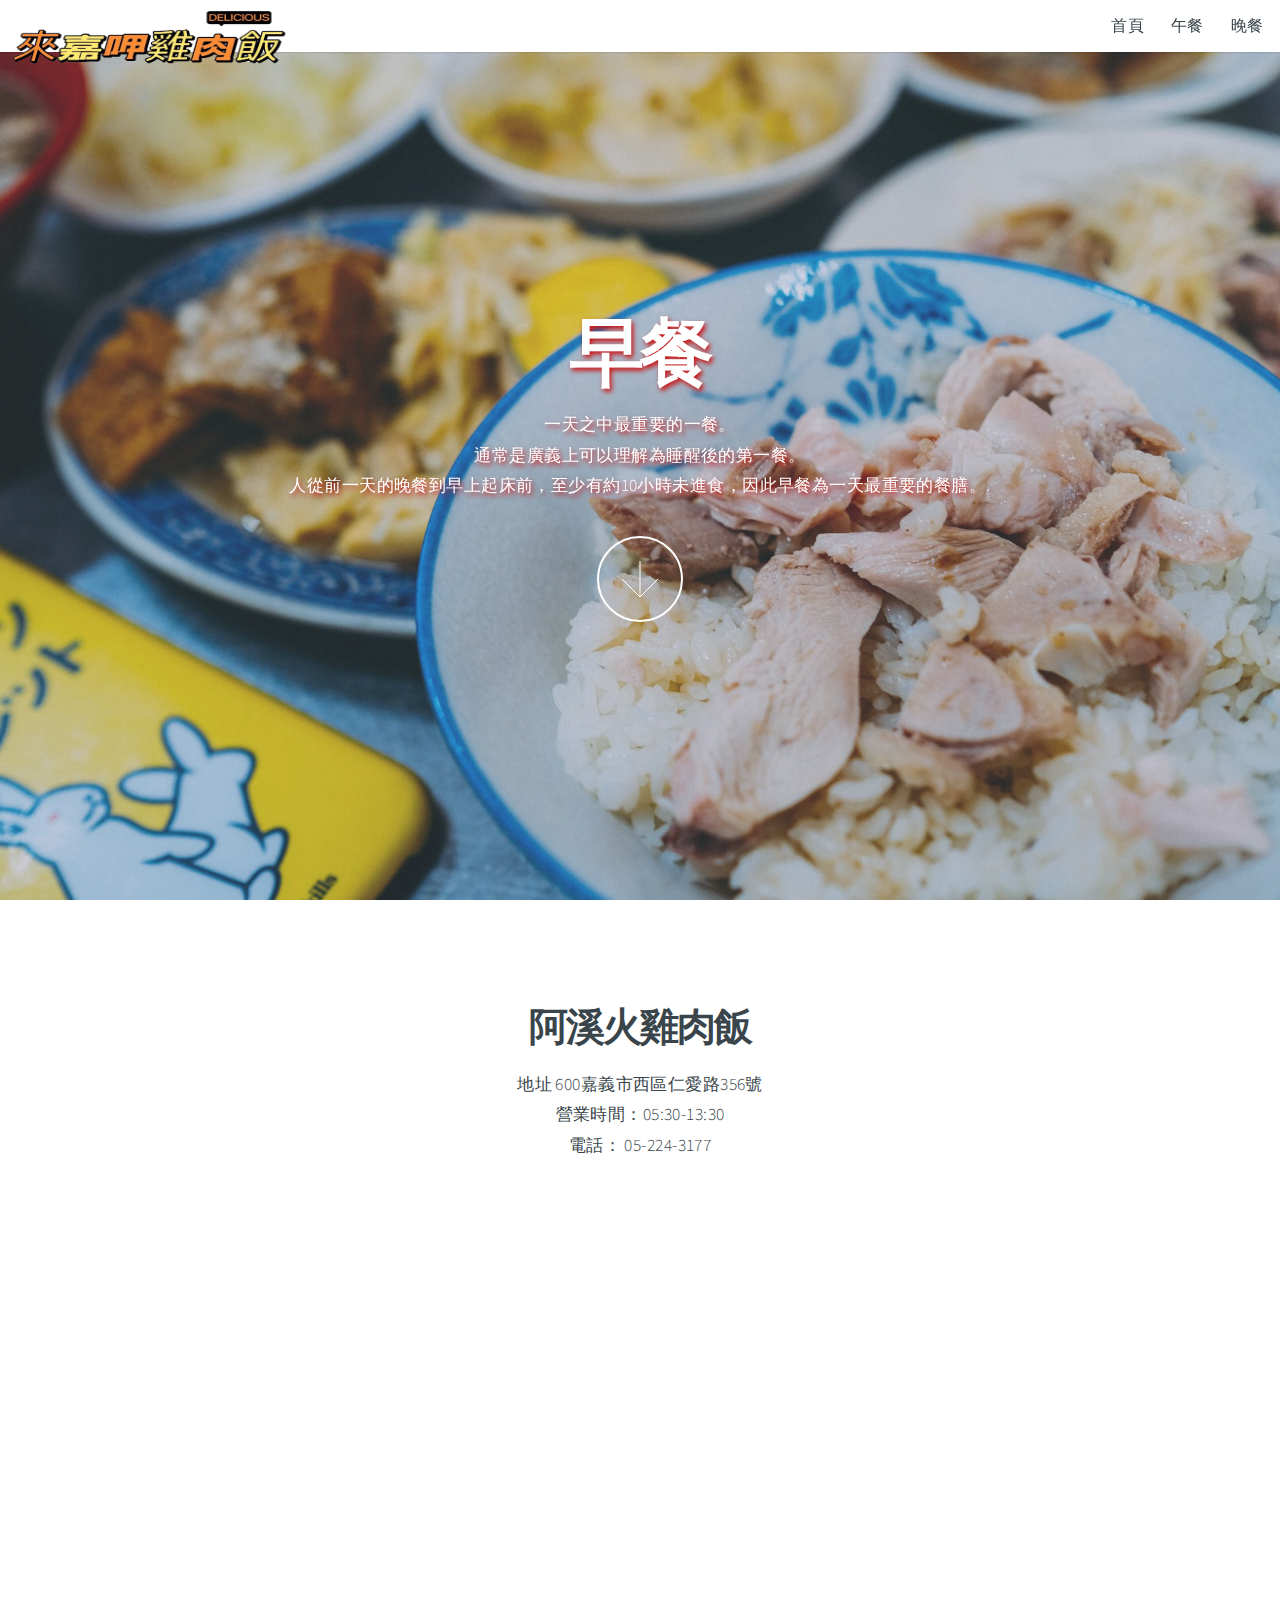
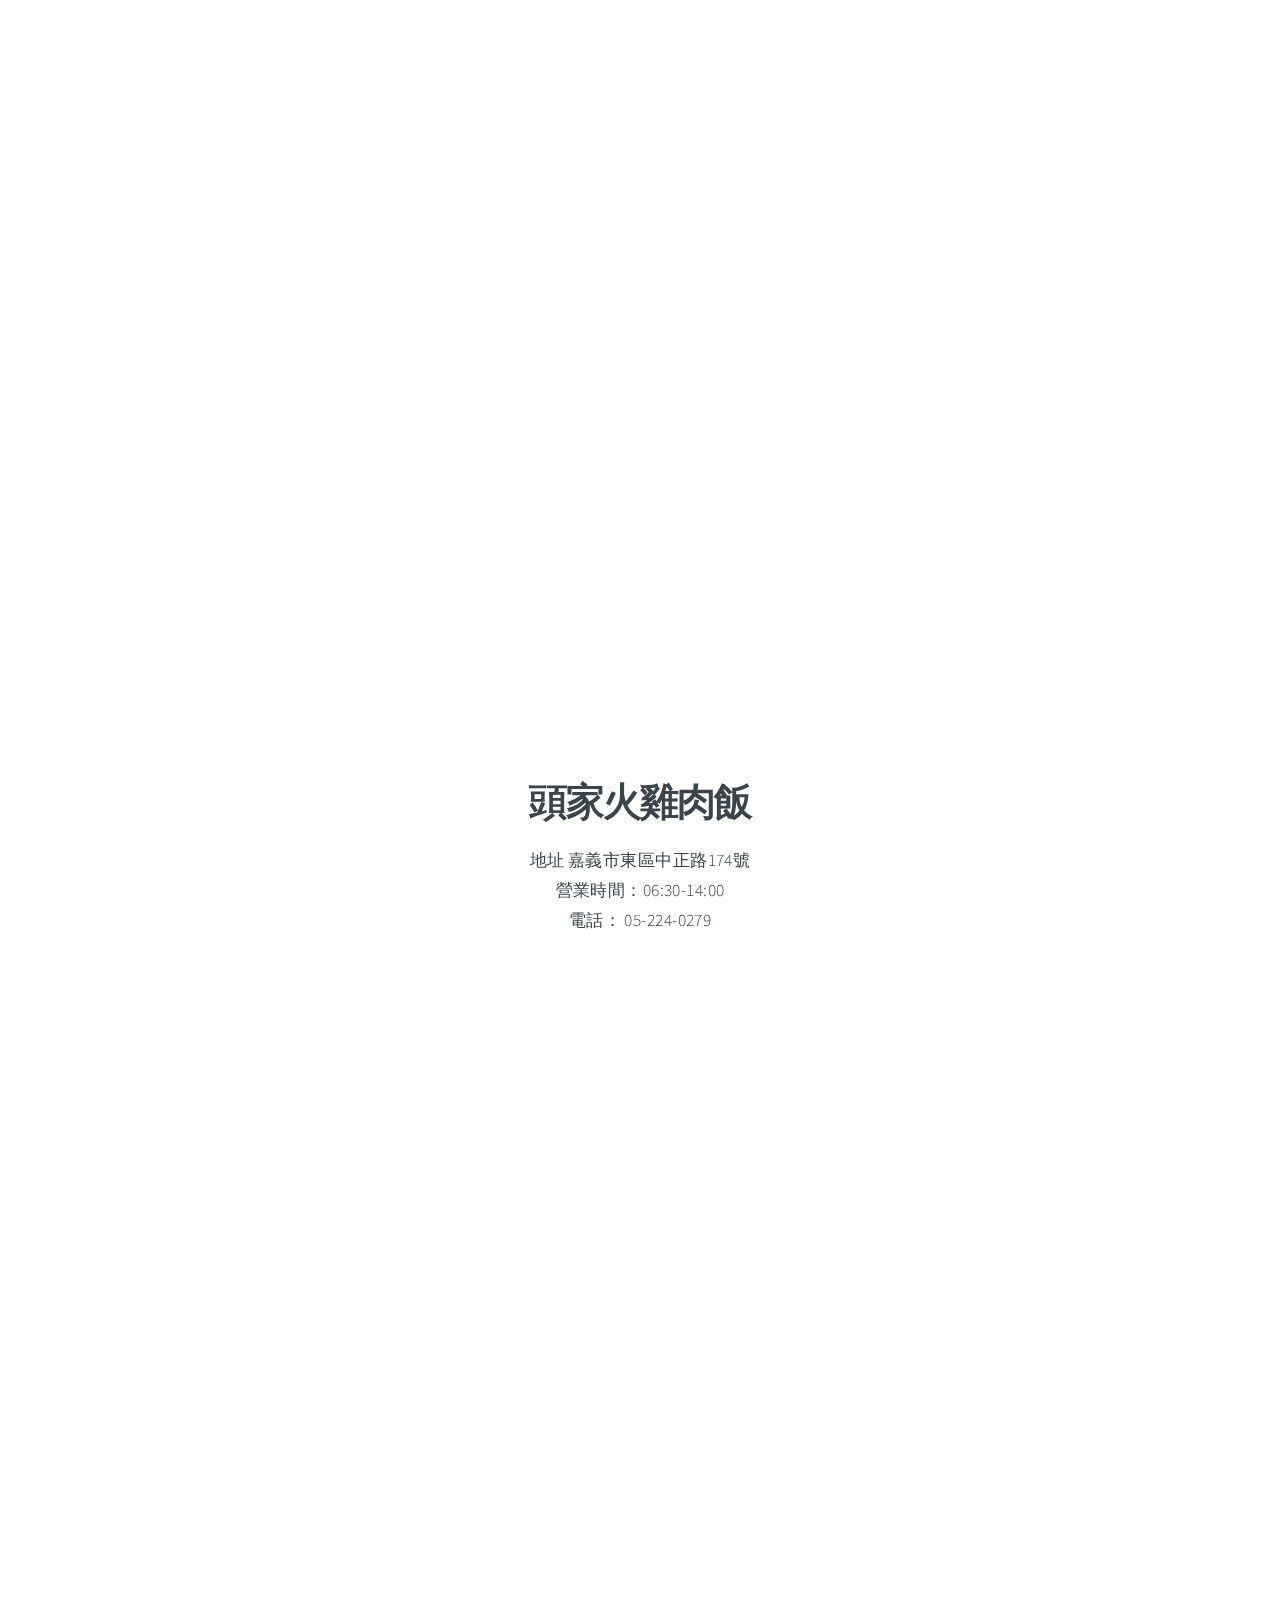
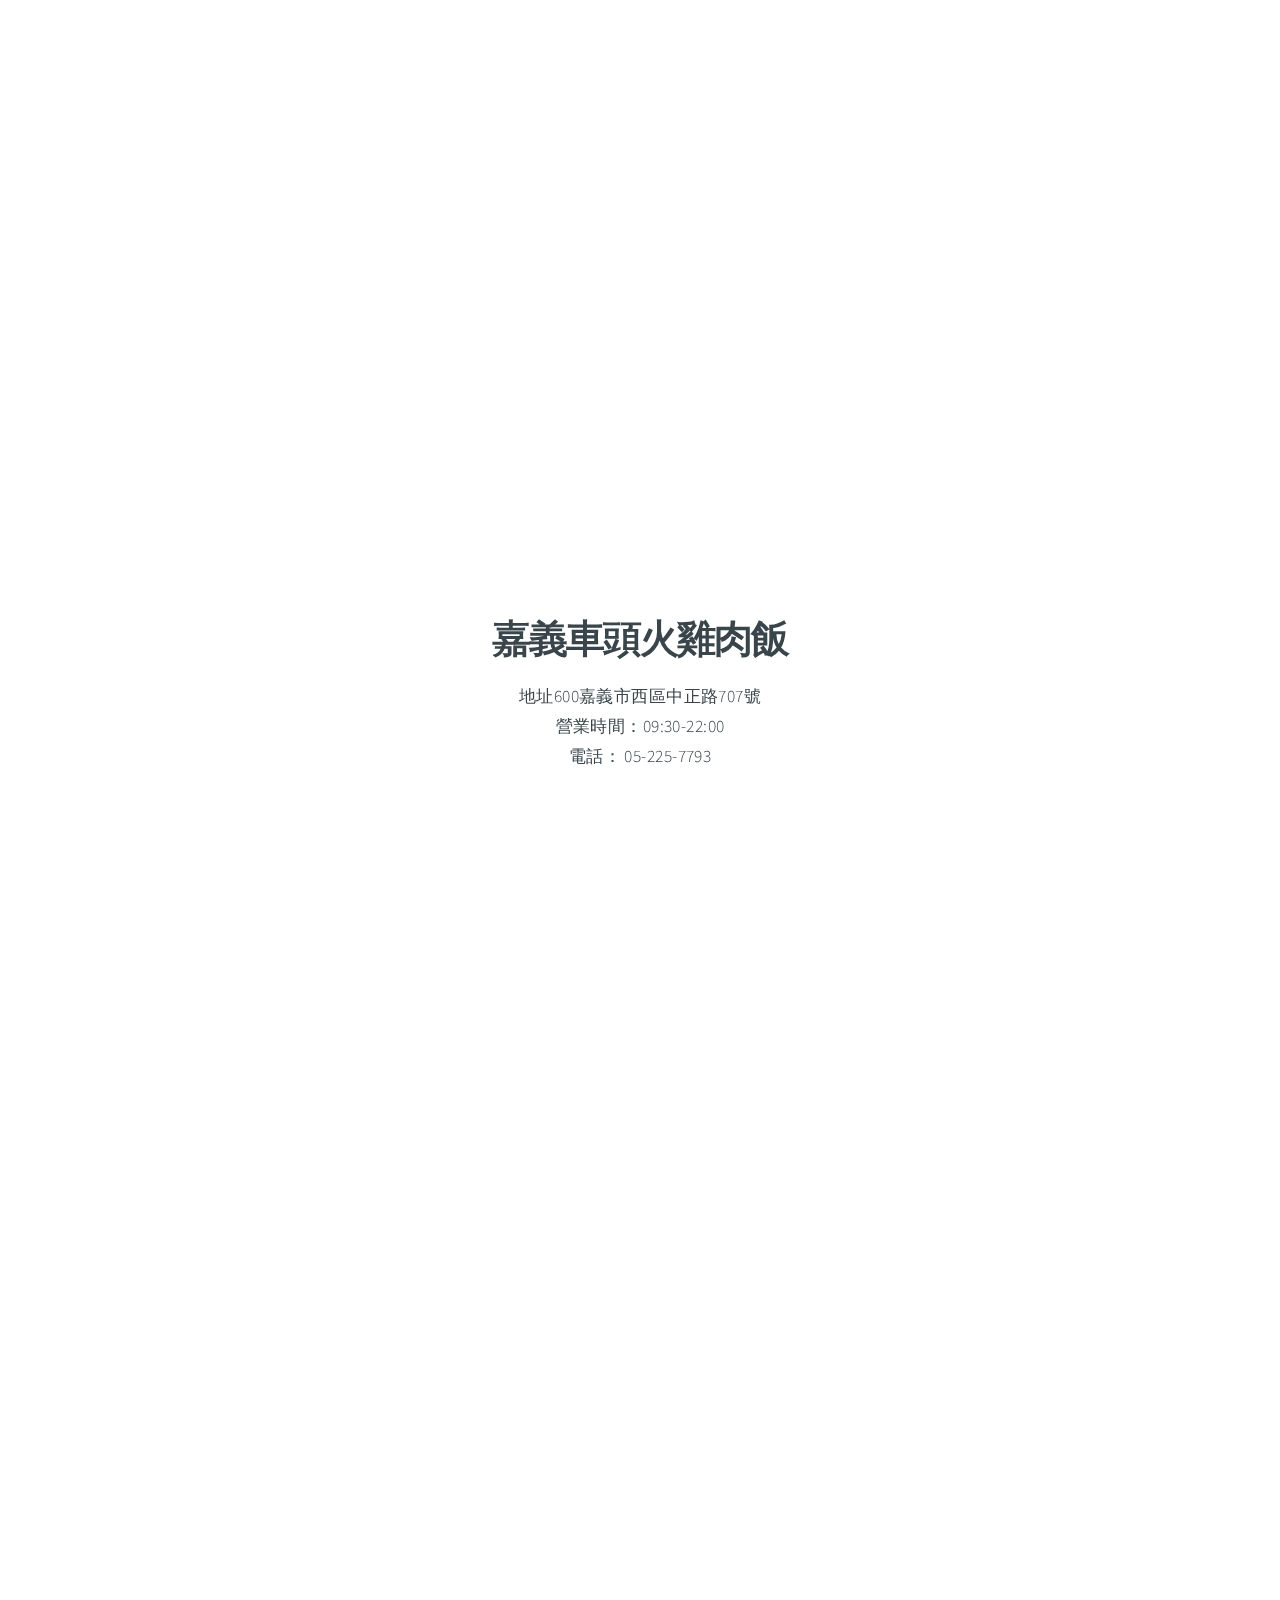
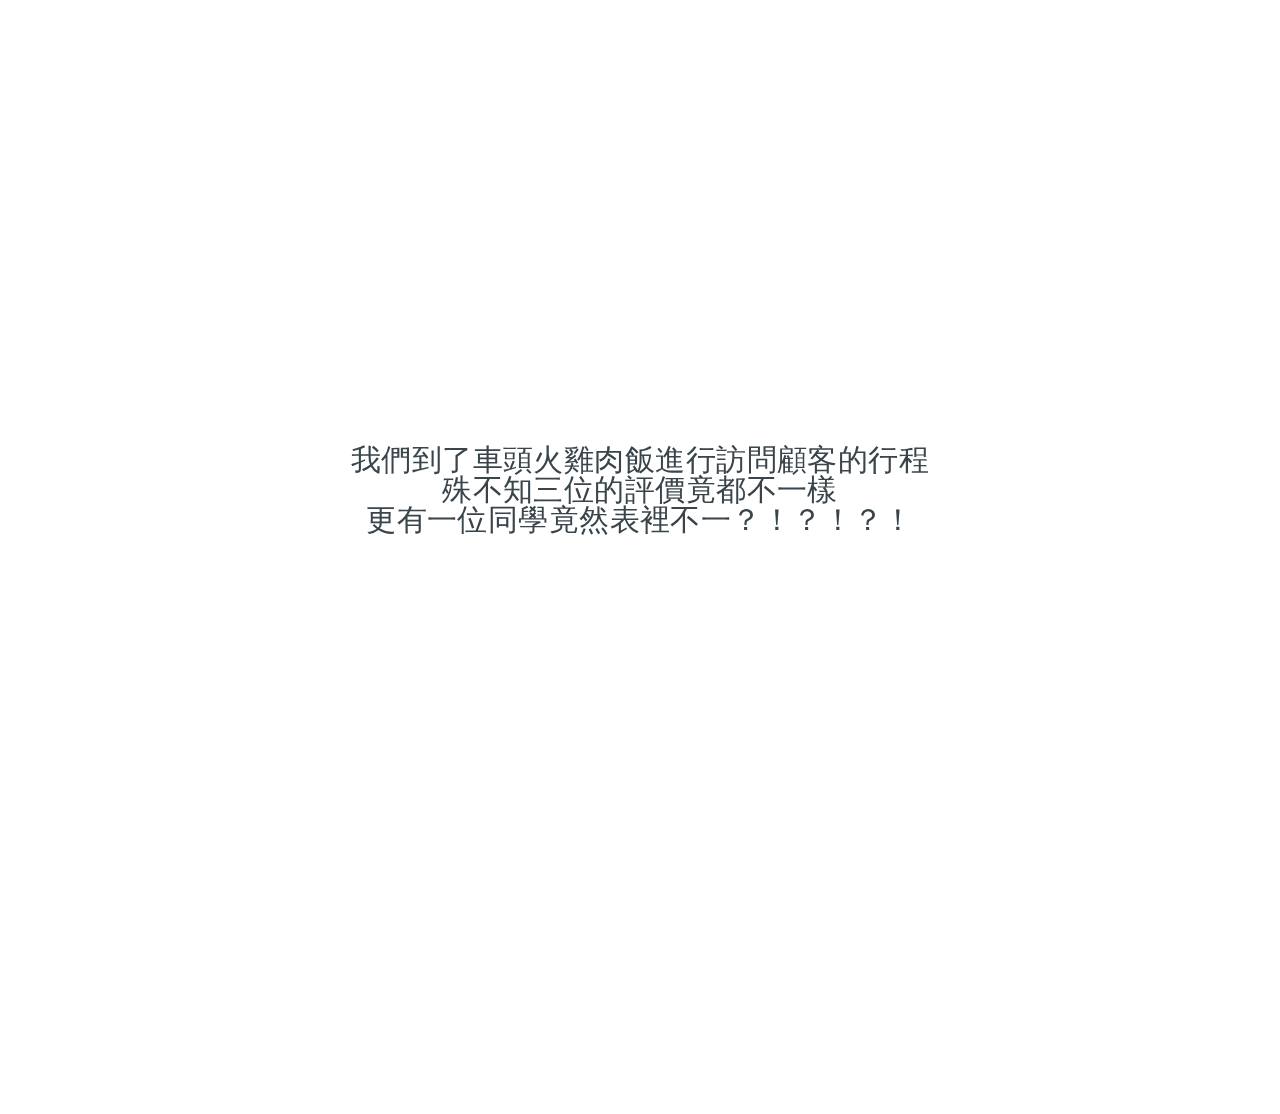
<file: 123.html>
<!DOCTYPE HTML>
<!--
	Big Picture by HTML5 UP
	html5up.net | @ajlkn
	Free for personal and commercial use under the CCA 3.0 license (html5up.net/license)
-->
<html>

<head>
	<title>來嘉呷火雞</title>
	<meta charset="utf-8" />
	<meta name="viewport" content="width=device-width, initial-scale=1, user-scalable=no" />
	<link rel="stylesheet" href="assets/css/main.css" />
	<noscript>
		<link rel="stylesheet" href="assets/css/noscript.css" />
	</noscript>
</head>

<body class="is-preload">

	<!-- Header -->
	<header id="header">
		<header id="header">
			<a href="index.html"><img src="website/images/title.png" width="300" height="80"></a>
			<nav>
				<ul>
					<li><a href="index.html">首頁</a></li>
					<li><a href="lunch2.html">午餐</a></li>
					<li><a href="dinter.html">晚餐</a></li>
				</ul>
			</nav>
		</header>
	</header>
	<!-- 第一家 -->
	<!-- Intro -->
	<section id="intro" class="main style1 dark fullscreen">
		<div class="content">
			<header>
				<h2>早餐</h2>
			</header>
			<p>一天之中最重要的一餐。<br>
				通常是廣義上可以理解為睡醒後的第一餐。<br>
				人從前一天的晚餐到早上起床前，至少有約10小時未進食，因此早餐為一天最重要的餐膳。</a>.</p>
			<footer>
				<a href="#work" class="button style2 down">More</a>
			</footer>
		</div>
	</section>

	<!-- One -->

	<!-- Work -->
	<section id="work" class="main style3 primary">
		<div class="content">
			<header>
				<h2>阿溪火雞肉飯</h2>
				<p>地址 600嘉義市西區仁愛路356號<br>
					營業時間：05:30-13:30<br>
					電話： 05-224-3177</p>
			</header>

			<!-- Gallery  -->
			<div class="gallery">
				<article class="from-left">
					<a href="picture/images/阿溪火雞肉飯1.png" class="image fit"><img src="picture/images/阿溪火雞肉飯1.png"
							title="整體環境偏小，並且附近比較吵雜，客人的數量非常多，但是人潮流動很快，基本上只須要等一下下而已。" alt="" /></a>
				</article>
				<article class="from-right">
					<a href="picture/images/阿溪火雞肉飯2.jpg" class="image fit"><img src="picture/images/阿溪火雞肉飯2.jpg"
							title="飯的硬度偏軟，飯上有淋油蔥酥，鹹湯口感很清淡，吃起來不會很膩且有點甜，很有當作早餐吃點清淡的感覺，價格也很實惠。" alt="" /></a>
				</article>
				<article class="from-left">
					<a href="picture/images/阿溪火雞肉飯3.jpg" class="image fit"><img src="picture/images/阿溪火雞肉飯3.jpg"
							title="排骨湯很好喝，非常入味，不是分開煮湯在煮排骨的，但是排骨很柴很老，皮太多，吃起來很膩。" alt="" /></a>
				</article>
				<article class="from-right">
					<a href="picture/images/阿溪火雞肉飯4.jpg" class="image fit"><img src="picture/images/阿溪火雞肉飯4.jpg"
							title="味道普通料的部分偏少，跟普通的沒差到多少，但是價格公道CP值很高" alt="" /></a>
				</article>
			</div>

		</div>
	</section>

	<!-- Two -->
	<section id="one" class="main style2 left dark ">
		<div class="content box style2">
			<header>
				<h2>我們對於店家的評論</h2>

			</header>
			<p>
				當時我們沒吃到雞片飯只吃到雞肉飯<br>
				飯淋上油之後清香<br>
				相較其他店味道偏淡口味
			</p>
		</div>
		<a href="#work" class="button style2 down anchored">Next</a>
	</section>


	<!-- 第二家 -->

	<!-- One -->

	<!-- Work -->
	<section id="work5" class="main style3 primary">
		<div class="content">
			<header>
				<h2>頭家火雞肉飯</h2>
				<p>地址 嘉義市東區中正路174號<br>
					營業時間：06:30-14:00<br>
					電話： 05-224-0279</p>
			</header>

			<!-- Gallery  -->
			<div class="gallery">
				<article class="from-left">
					<a href="picture/images/頭家.jpg" class="image fit"><img src="picture/images/頭家.jpg"
							title="店的位置很少只有三四桌 而且位於菜市場吃的時候還要注意後面的車   客源還算多 但他們出餐速度很快不會等太久" alt="" /></a>
				</article>
				<article class="from-right">
					<a href="picture/images//頭家1.jpg" class="image fit"><img src="picture/images//頭家1.jpg"
							title="一碗蒸蛋35元，不算貴，反而cp值蠻高的，剛開始吃有肉的原味，越吃到下面越有海鮮的鮮甜味，整體吃下來有層次感。" alt="" /></a>
				</article>
				<article class="from-left">
					<a href="picture/images//頭家2.jpg" class="image fit"><img src="picture/images//頭家2.jpg"
							title="一碗雞肉飯20元，份量是三家中最少的，味道比阿溪清淡，但有點油膩，搭配湯的話會好點。" alt="" /></a>
				</article>
				<article class="from-right">
					<a href="picture/images//頭家3.jpg" class="image fit"><img src="picture/images//頭家3.jpg"
							title="雞片原味吃起來不會很乾 裡面的水分很多 沾醬汁的話吃起來味道更豐富" alt="" /></a>
				</article>
			</div>

		</div>
	</section>

	<!-- Two -->
	<section id="four" class="main style2 left dark ">
		<div class="content box style2">
			<header>
				<h2>我們對於店家的評論</h2>
				<br>
				在市場內的小店，需要先找停車位<br>
				價格非常實惠，100元可以吃很飽<br>
				當初去的時候也是沒有吃到雞片飯<br>
				味道比較清淡如果平時吃重口味的人可以另外加他們的醬料

			</header>
			<p>

			</p>
		</div>
		<a href="#work5" class="button style2 down anchored">Next</a>
	</section>



	<!-- 第三家 -->

	<!-- Work -->
	<section id="work" class="main style3 primary">
		<div class="content">
			<header>
				<h2>嘉義車頭火雞肉飯</h2>
				<p>地址600嘉義市西區中正路707號<br>
					營業時間：09:30-22:00<br>
					電話： 05-225-7793</p>
			</header>

			<!-- Gallery  -->
			<div class="gallery">
				<article class="from-left">
					<a href="picture/車頭.png" class="image fit"><img src="picture/車頭.png"
							title="店內算蠻大的，不過因為對面就是火車站，所以來來回回很多車，危險且吵雜。" alt="" /></a>
				</article>
				<article class="from-right">
					<a href="picture/車頭1.jpg" class="image fit"><img src="picture/車頭1.jpg"
							title="飯有的很黏，有的粒粒分明，醬汁很有自己獨特的味道，不一定每個人都會喜歡，見仁見智" alt="" /></a>
				</article>
				<article class="from-left">
					<a href="picture/車頭2.jpg" class="image fit"><img src="picture/車頭2.jpg"
							title="排骨湯很好喝，非常入味，不是分開煮湯在煮排骨的，但是排骨很柴很老，皮太多，吃起來很膩。" alt="" /></a>
				</article>
				<article class="from-right">
					<a href="picture/車頭3.jpg" class="image fit"><img src="picture/車頭3.jpg" title="Carry on"
							alt="" /></a>
				</article>
			</div>
			<iframe width="1000 " height="600" src="https://www.youtube.com/embed/0RgNd-IJBKE"
			title="YouTube video player" frameborder="0"
			allow="accelerometer; autoplay; clipboard-write; encrypted-media; gyroscope; picture-in-picture"
			allowfullscreen></iframe>
			<p style=font-size:30px;>
				我們到了車頭火雞肉飯進行訪問顧客的行程<br>
				殊不知三位的評價竟都不一樣<br>
				更有一位同學竟然表裡不一？！？！？！
				
			</p>
		</div>
	</section>

	<!-- Two -->
	<section id="two" class="main style2 left dark ">
		<div class="content box style2">
			<header>
				<h2>我們對於店家的評論</h2>

			</header>
			<p>
				整間店都一股餿水味<br>
				嘎那賽 超噁<br>
				吃了就肚子痛 不新鮮
			</p>
		</div>
	</section>


<br>
<br>
<br>











	<!-- Scripts -->
	<script src="assets/js/jquery.min.js"></script>
	<script src="assets/js/jquery.poptrox.min.js"></script>
	<script src="assets/js/jquery.scrolly.min.js"></script>
	<script src="assets/js/jquery.scrollex.min.js"></script>
	<script src="assets/js/browser.min.js"></script>
	<script src="assets/js/breakpoints.min.js"></script>
	<script src="assets/js/util.js"></script>
	<script src="assets/js/main.js"></script>

</body>

</html>
</file>
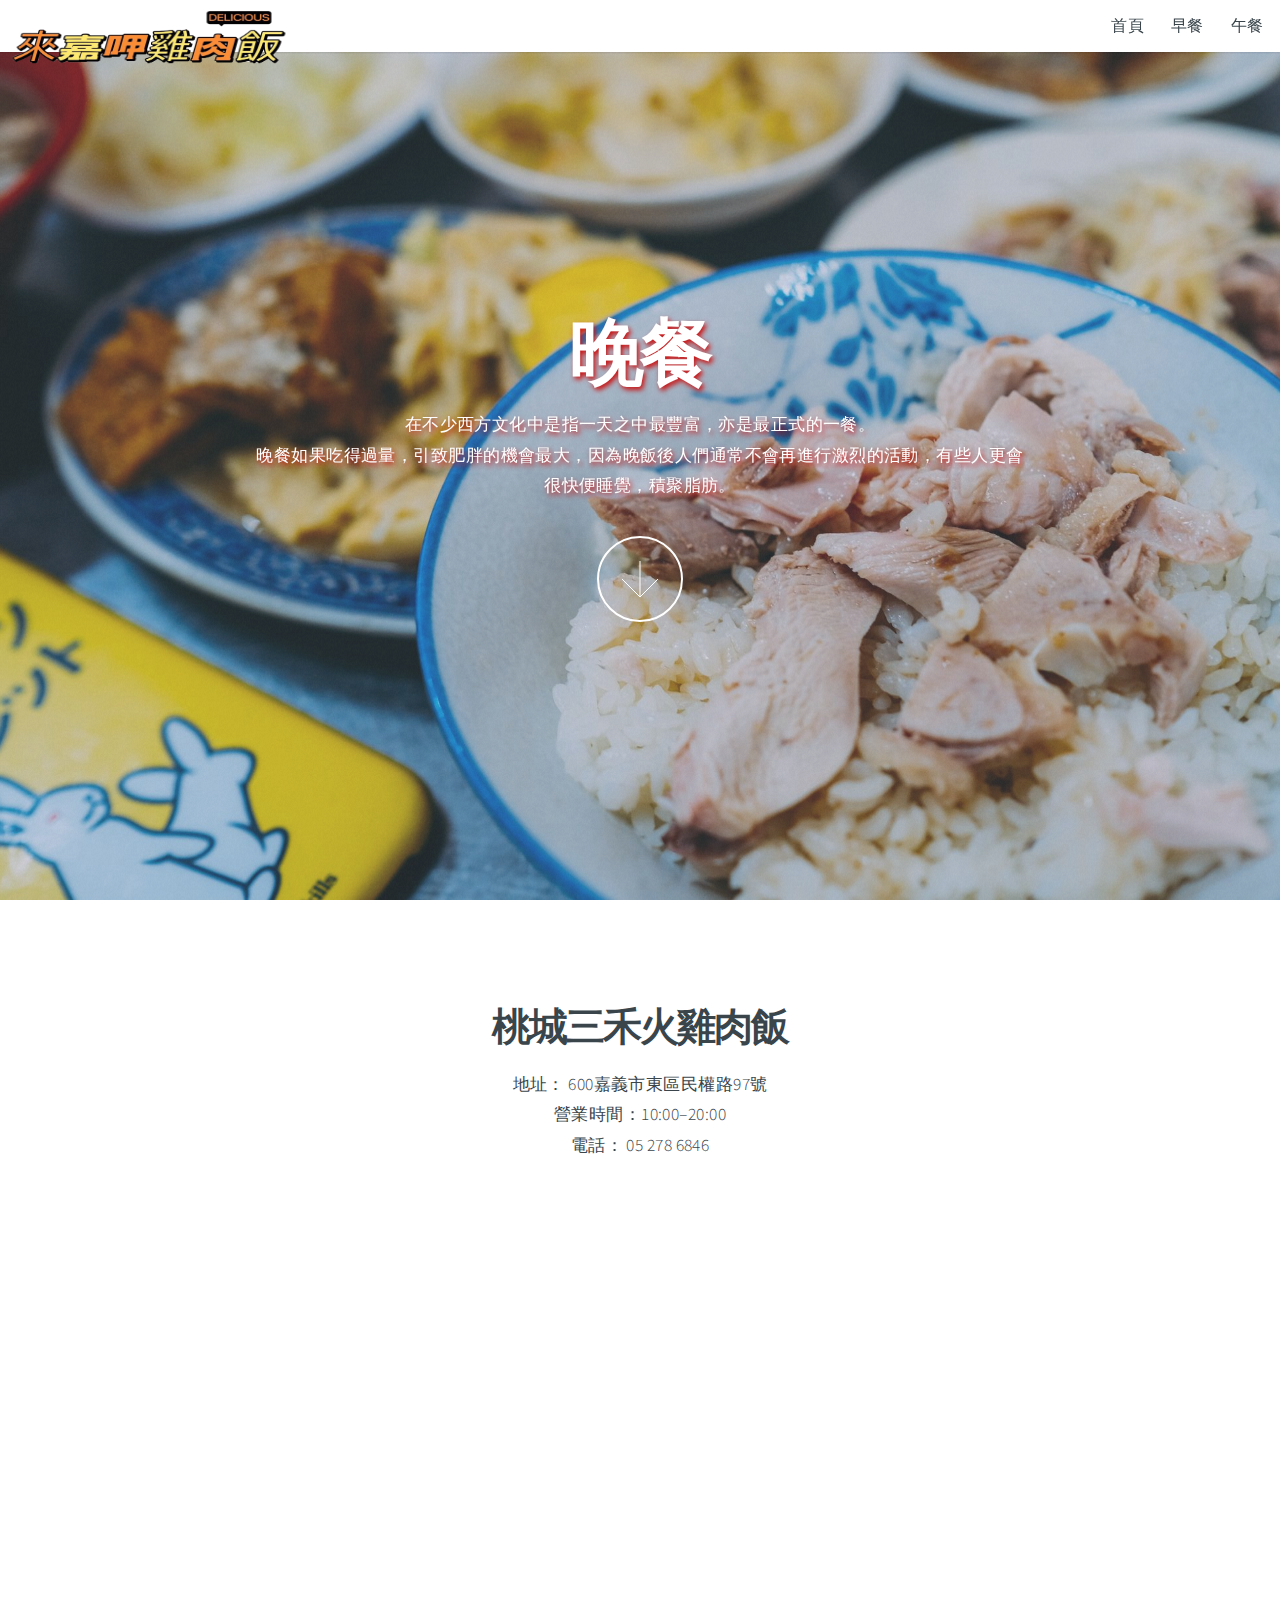
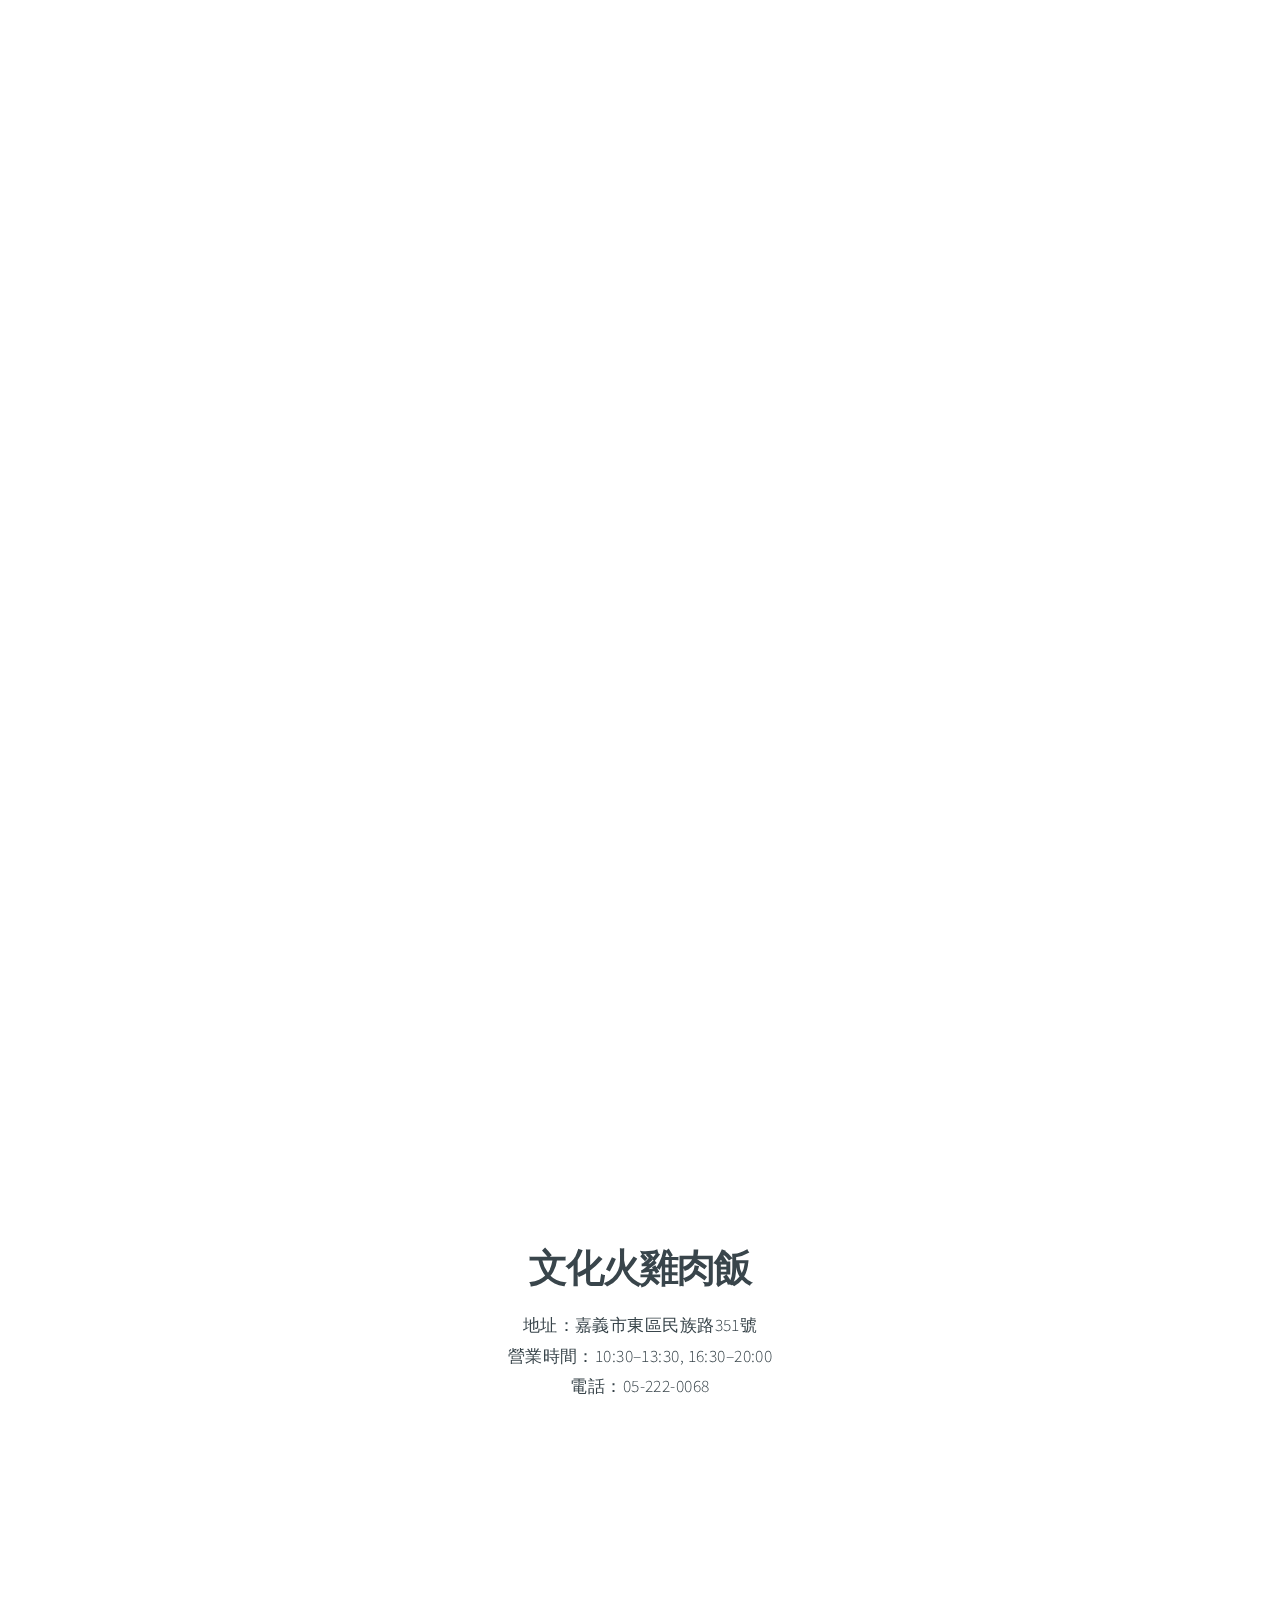
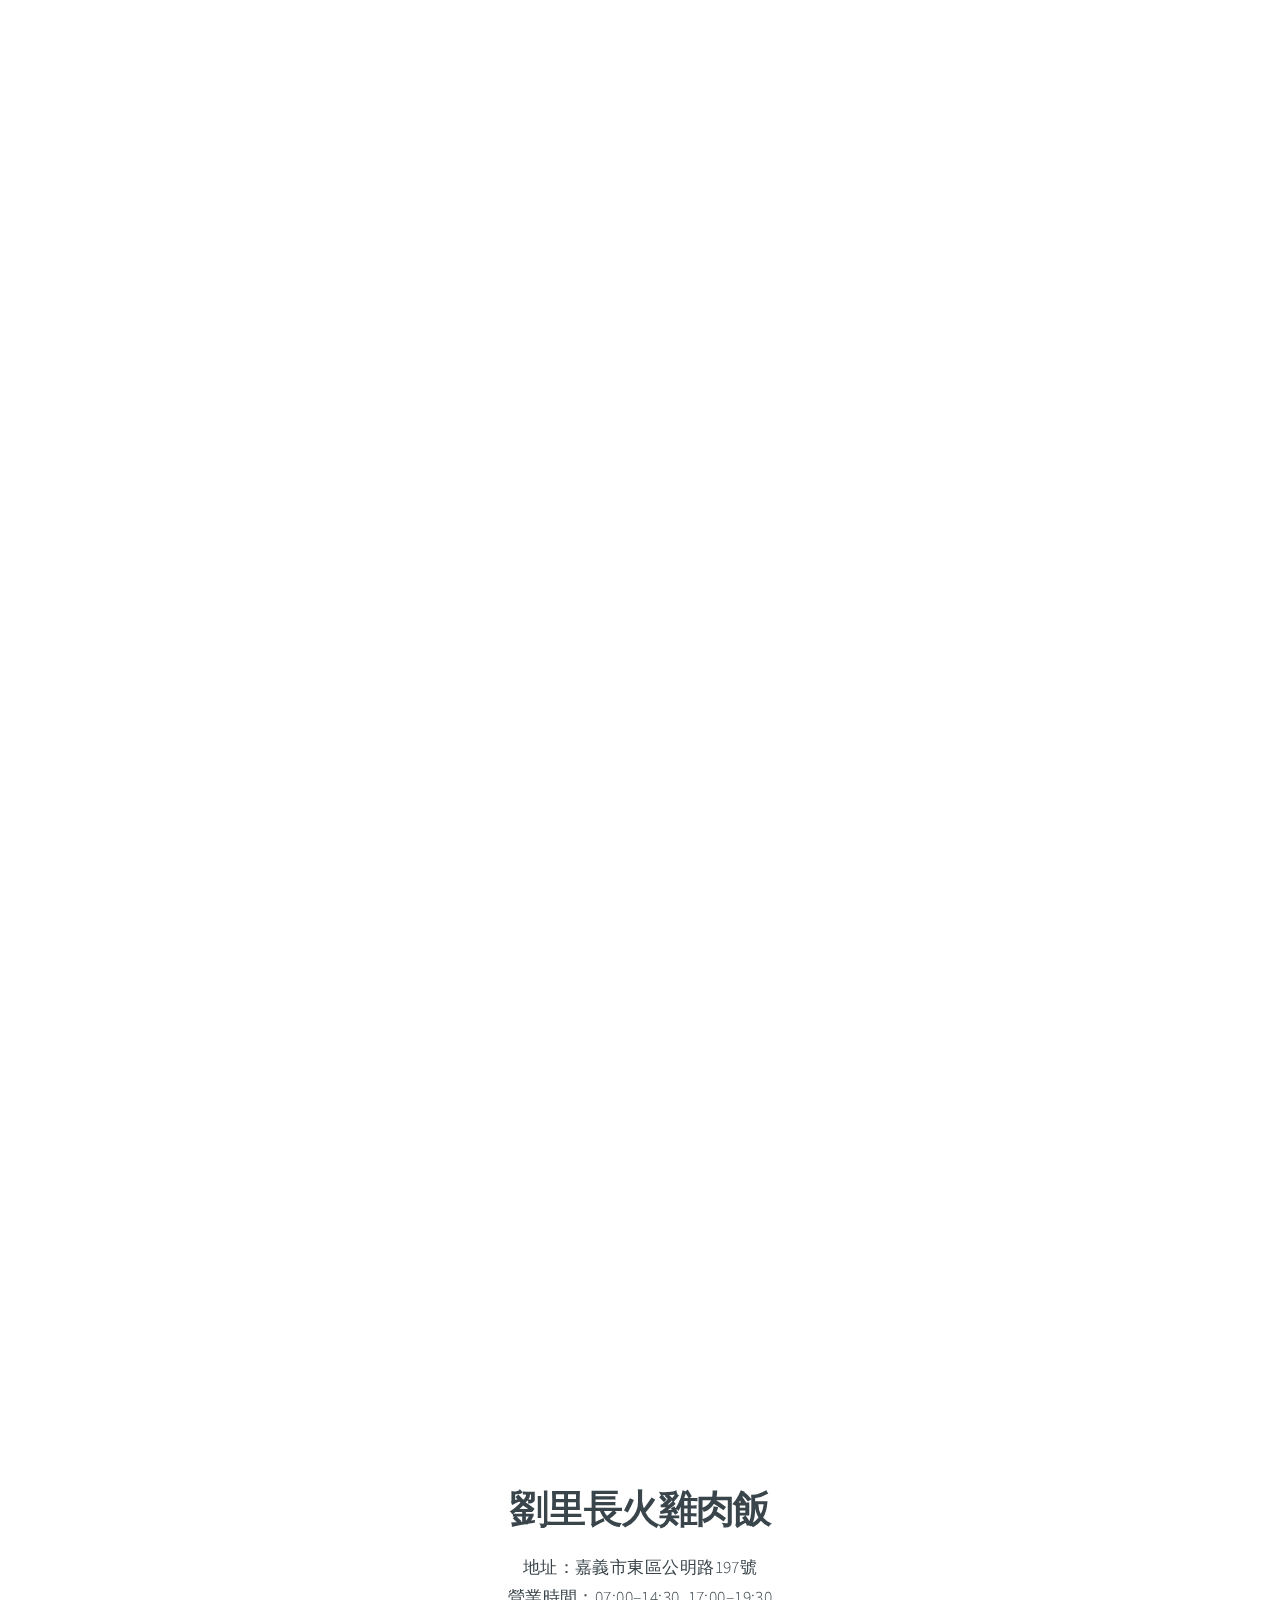
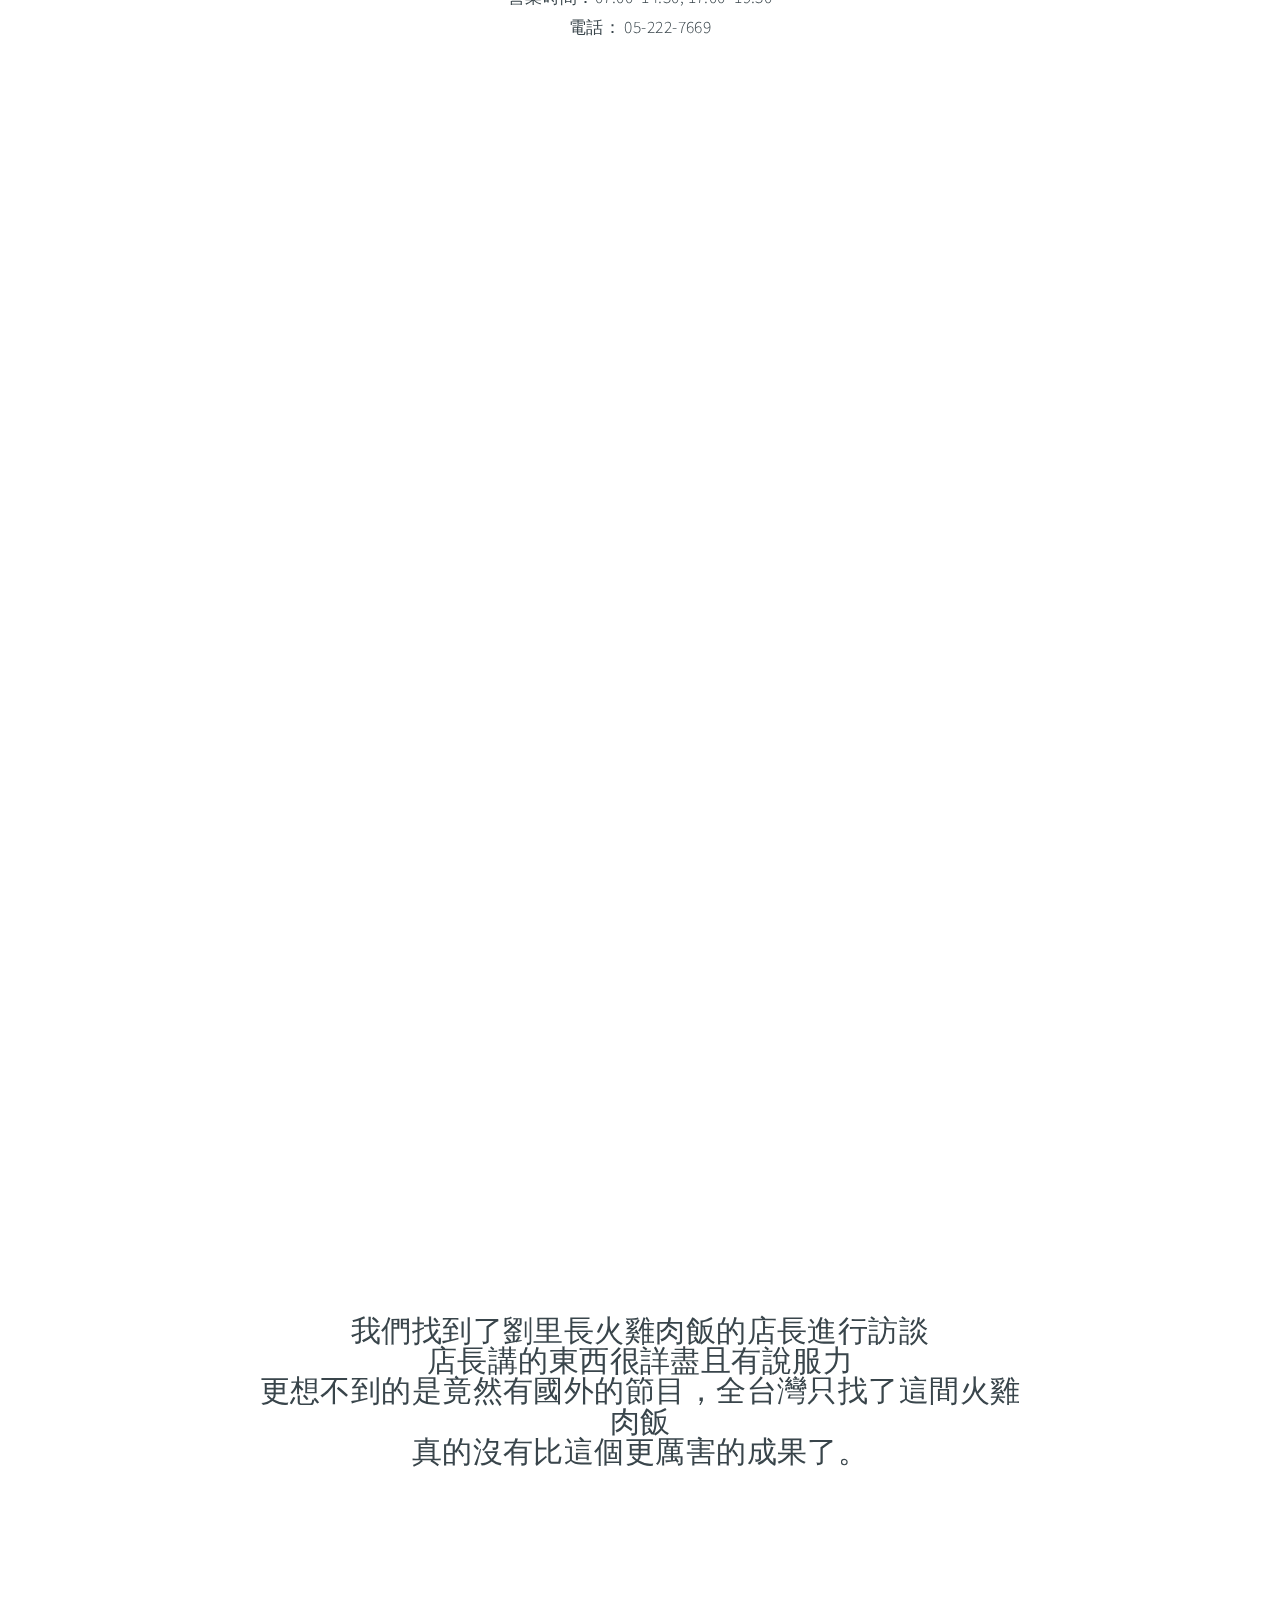
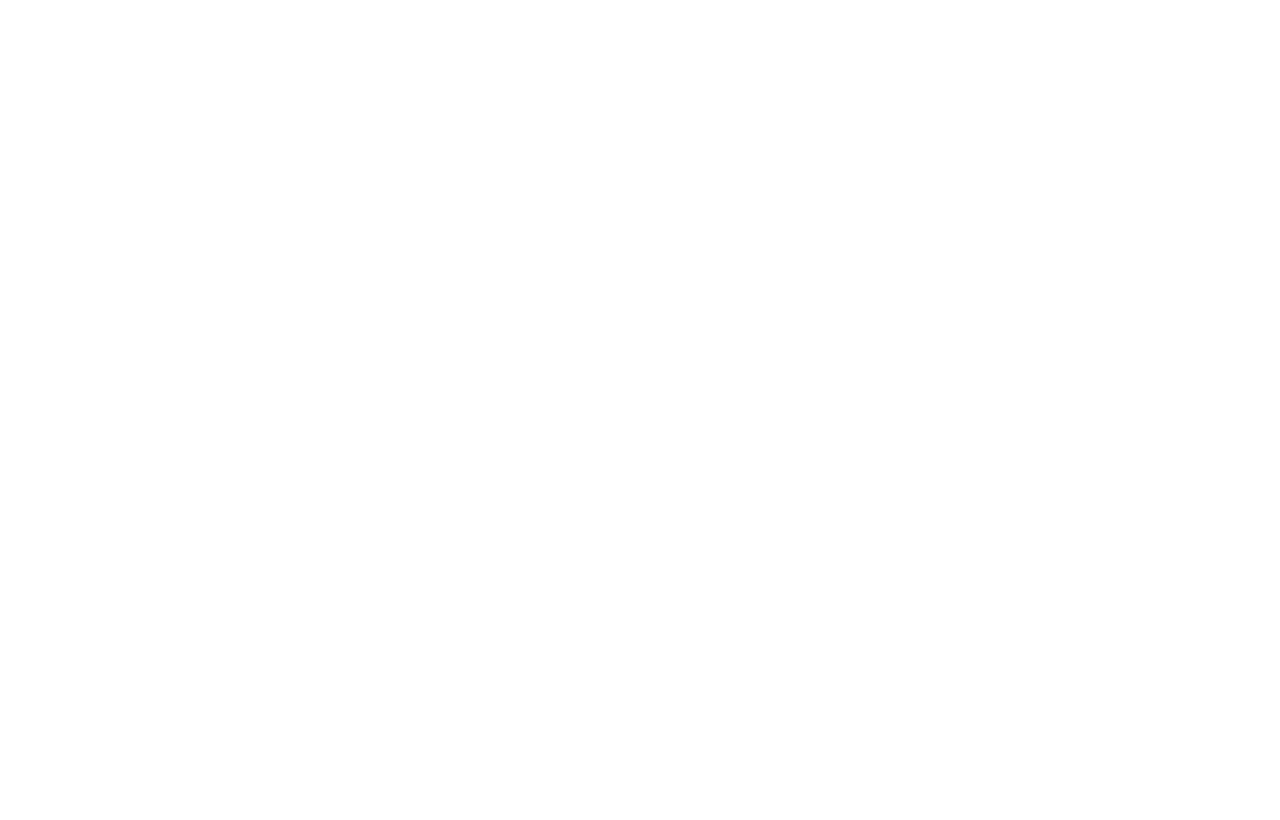
<file: dinter.html>
<!DOCTYPE HTML>
<!--
	Big Picture by HTML5 UP
	html5up.net | @ajlkn
	Free for personal and commercial use under the CCA 3.0 license (html5up.net/license)
-->
<html>

<head>
	<title>來嘉呷火雞</title>
	<meta charset="utf-8" />
	<meta name="viewport" content="width=device-width, initial-scale=1, user-scalable=no" />
	<link rel="stylesheet" href="assets/css/main.css" />
	<noscript>
		<link rel="stylesheet" href="assets/css/noscript.css" />
	</noscript>
</head>

<body class="is-preload">

	<!-- Header -->
	<header id="header">
		<header id="header">
			<a href="index.html"><img src="website/images/title.png" width="300" height="80"></a>
			<nav>
				<ul>
					<li><a href="index.html">首頁</a></li>
					<li><a href="123.html">早餐</a></li>
					<li><a href="lunch2.html">午餐</a></li>
				</ul>
			</nav>
		</header>
	</header>
	<!-- 第一家 -->
	<!-- Intro -->
	<section id="intro" class="main style1 dark fullscreen">
		<div class="content">
			<header>
				<h2>晚餐</h2>
			</header>
			<p>在不少西方文化中是指一天之中最豐富，亦是最正式的一餐。<br>
				晚餐如果吃得過量，引致肥胖的機會最大，因為晚飯後人們通常不會再進行激烈的活動，有些人更會很快便睡覺，積聚脂肪。</p>
			<footer>
				<a href="#work" class="button style2 down">More</a>
			</footer>
		</div>
	</section>

	<!-- One -->

	<!-- Work -->
	<section id="work" class="main style3 primary">
		<div class="content">
			<header>
				<h2>桃城三禾火雞肉飯</h2>
				<p>地址： 600嘉義市東區民權路97號<br>
					營業時間：10:00–20:00<br>
					電話： 05 278 6846</p>
			</header>

			<!-- Gallery  -->
			<div class="gallery">
				<article class="from-left">
					<a href="picture/三禾1.jpg" class="image fit"><img src="picture/三禾1.jpg"
							title="店內環境不大，桌子數量也沒有很多，流動率很快，因為是要跟老闆娘直接喊餐點，所以有點吵鬧。" alt="" /></a>
				</article>
				<article class="from-right">
					<a href="picture/三禾2.jpg" class="image fit"><img src="picture/三禾2.jpg"
							title="目前吃到最傳統的火雞肉飯，黃瓜吃起來甜甜的，第一口吃起來稍微油，但越吃反而不會覺得油膩，雞肉咬勁剛剛好，米飯軟硬度也剛剛好，但份量較少，點個2碗差不多"
							alt="" /></a>
				</article>
				<article class="from-left">
					<a href="picture/三禾3.jpg" class="image fit"><img src="picture/三禾3.jpg"
							title="湯很普通，沒有特別顯眼，但貢丸湯裡的貢丸很大顆，整體來說 價格很划算就能吃飽一餐。" alt="" /></a>
				</article>
				<article class="from-right">
					<a href="picture/三禾4.jpg" class="image fit"><img src="picture/三禾4.jpg"
							title="軟嫩的帶皮火雞肉片，淋上蒜蓉醬油，旁邊搭配蒜泥跟薑絲，切的大片，雞片肉質也很鮮甜" alt="" /></a>
				</article>
			</div>

		</div>
	</section>

	<!-- Two -->
	<section id="one" class="main style2 left dark fullscreen">
		<div class="content box style2">
			<header>
				<h2>我們對於店家的評論</h2>
			</header>
			<p>
				雞味、油蔥味 非常均衡<br>
				三色蛋超級值得一吃<br>
				很傳統的味道
			</p>
		</div>
		<a href="#work" class="button style2 down anchored">Next</a>
	</section>


	<!-- 第二家 -->

	<!-- One -->

	<!-- Work -->
	<section id="work5" class="main style3 primary">
		<div class="content">
			<header>
				<h2>文化火雞肉飯</h2>
				<p>地址：嘉義市東區民族路351號<br>
					營業時間：10:30–13:30, 16:30–20:00<br>
					電話：05-222-0068</p>
			</header>

			<!-- Gallery  -->
			<div class="gallery">
				<article class="from-left">
					<a href="picture/文化1.jpg" class="image fit"><img src="picture/文化1.jpg"
							title="真的很乾淨，比起其它間雞肉飯真得乾淨的超多，不過人有點少，座位很多。" alt="" /></a>
				</article>
				<article class="from-right">
					<a href="picture/文化2.jpg" class="image fit"><img src="picture/文化2.jpg"
							title="飯的硬度偏軟，飯上有淋油蔥酥，鹹湯口感很清淡，吃起來不會很膩且有點甜，很有當作早餐吃點清淡的感覺，價格也很實惠。" alt="" /></a>
				</article>
				<article class="from-left">
					<a href="picture/文化3.jpg" class="image fit"><img src="picture/文化3.jpg"
							title="平常的時候都蠻少見到的，口感很像在吃年糕，沒有太多的味道。 " alt="" /></a>
				</article>
				<article class="from-right">
					<a href="picture/文化4.jpg" class="image fit"><img src="picture/文化4.jpg" title="味噌湯 15塊的價格算便宜了，可是味道平平無奇，但是裡面的料是算蠻多的，份量也蠻大的。
						" alt="" /></a>
				</article>
			</div>

		</div>
	</section>

	<!-- Two -->
	<section id="four" class="main style2 left dark fullscreen">
		<div class="content box style2">
			<header>
				<h2>我們對於店家的評論</h2>

			</header>
			<p>
				環境明亮，店面比較新，但不影響餐點的古早味。<br>
				25$火雞肉飯油蔥和雞汁拌勻後很有味道<br>
				老闆跟老闆娘親切客氣。
			</p>
		</div>
		<a href="#work5" class="button style2 down anchored">Next</a>
	</section>



	<!-- 第三家 -->

	<!-- Work -->
	<section id="work" class="main style3 primary">
		<div class="content">
			<header>
				<h2>劉里長火雞肉飯</h2>
				<p>地址：嘉義市東區公明路197號<br>
					營業時間：07:00–14:30, 17:00–19:30<br>
					電話： 05-222-7669</p>
			</header>

			<!-- Gallery  -->
			<div class="gallery">
				<article class="from-left">
					<a href="picture/劉里長.jpg" class="image fit"><img src="picture/劉里長.jpg" title="雞片飯是雞塊，
							雞肉飯偏鹹還很油，
							飯有點黏，
							油蔥是香的，
							雞肉量偏少，
							碗比較深份量多。" alt="" /></a>
				</article>
				<article class="from-right">
					<a href="picture/劉里長1.jpg" class="image fit"><img src="picture/劉里長1.jpg"
							title="假日去一定很多人，平常日也沒有消減的趨勢，前面的白線可以停車不過要早點去不然會被搶光光就是能自行找車位。" alt="" /></a>
				</article>
				<article class="from-left">
					<a href="picture/劉里長2.jpg" class="image fit"><img src="picture/劉里長2.jpg" title="滷白菜偏甜有扁魚味道 白菜滷的很軟爛。"
							alt="" /></a>
				</article>
				<article class="from-right">
					<a href="picture/劉里長3.jpg" class="image fit"><img src="picture/劉里長3.jpg"
							title="環境乾淨但是座位小，沒有提供衛生紙，裡外都有座位，外面會有車的聲音會有點吵。" alt="" /></a>
				</article>
			</div>
			<iframe width="1000" height="600" src="https://www.youtube.com/embed/rrH9SU1oet4"
				title="YouTube video player" frameborder="0"
				allow="accelerometer; autoplay; clipboard-write; encrypted-media; gyroscope; picture-in-picture"
				allowfullscreen></iframe>
			<p style=font-size:30px;>
				我們找到了劉里長火雞肉飯的店長進行訪談<br>
				店長講的東西很詳盡且有說服力<br>
				更想不到的是竟然有國外的節目，全台灣只找了這間火雞肉飯<br>
				真的沒有比這個更厲害的成果了。
			</p>
		</div>
	</section>

	<!-- Two -->
	<section id="two" class="main style2 left dark fullscreen">
		<div class="content box style2">
			<header>
				<h2>我們對於店家的評論</h2>

			</header>
			<p>
				老闆人真的超級好<br>
				必吃就是雞肉飯加荷包蛋配上味噌湯，簡直完美<br>
				有上節目真的很猛
			</p>
		</div>

	</section>












	<!-- Scripts -->
	<script src="assets/js/jquery.min.js"></script>
	<script src="assets/js/jquery.poptrox.min.js"></script>
	<script src="assets/js/jquery.scrolly.min.js"></script>
	<script src="assets/js/jquery.scrollex.min.js"></script>
	<script src="assets/js/browser.min.js"></script>
	<script src="assets/js/breakpoints.min.js"></script>
	<script src="assets/js/util.js"></script>
	<script src="assets/js/main.js"></script>

</body>

</html>
</file>
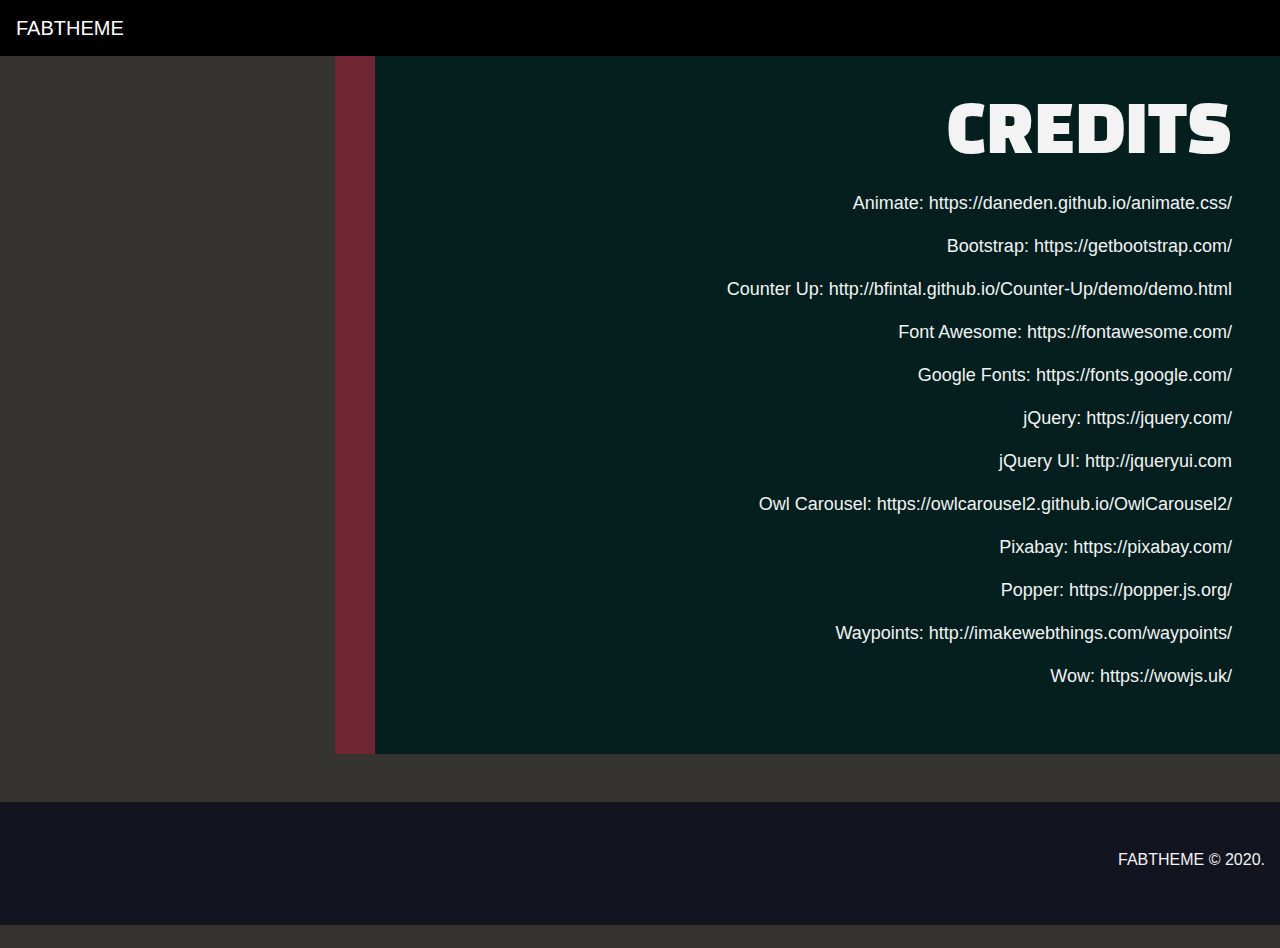
<file: credits/credits.html>
<!--
Theme Name:     FABTHEME
Version:        1.0
Description:    Credits
-->
<!DOCTYPE html>
<html lang="zxx">
  	<!-- HEAD -->
	<head>
		<!-- TITLE -->
		<title>FABTHEME</title>
		<meta charset="utf-8">
		<meta name="keywords" content="You, can, add, all, the, necessary, keywords, related, to, your, website, here">
		<meta name="description" content="You can write about your website description here">
		<meta name="author" content="You can add author name here">
		<meta name="viewport" content="width=content-width, initial-scale=1">
		<!-- FAVICON -->
		<link href="../images/favicon.ico" rel="icon">
		<!-- GOOGLE FONT CSS -->
		<link href="https://fonts.googleapis.com/css?family=Black+Han+Sans&display=swap" rel="stylesheet">
		<link href="https://fonts.googleapis.com/css?family=Varela+Round&display=swap" rel="stylesheet">
		<!-- FONT AWESOME CSS -->
		<link href="https://cdnjs.cloudflare.com/ajax/libs/font-awesome/5.9.0/css/all.css" rel="stylesheet">
		<!-- BOOTSTRAP CSS -->
		<link href="https://stackpath.bootstrapcdn.com/bootstrap/4.4.1/css/bootstrap.min.css" rel="stylesheet">
		<!-- MAIN STYLESHEET CSS -->
		<link href="../css/main_style.css" rel="stylesheet">
	</head>
	<!-- END OF HEAD -->
	<body id="fabtheme-body">
		<!-- NAVIGATION BAR -->
		<nav id="fabtheme-navbar" class="navbar navbar-expand-lg navbar-expand-xl navbar-dark fixed-top">
			<a class="navbar-brand" href="/Fabtheme/index.html">
				<!-- WEBSITE LOGO -->
				FABTHEME
			</a>
		</nav>
		<!-- END OF NAVIGATION BAR -->
		<!-- CREDITS -->
		<section id="credits" class="fabtheme-show-link">
			<div class="container-fluid h-100">
				<div class="row h-100 align-items-center my-5 justify-content-end">
					<div class="col-11 col-sm-11 col-md-10 col-lg-10 col-xl-9 pr-0">
						<div class="p-3 p-sm-4 p-md-4 p-lg-5 p-xl-5 text-right wow fadeInRight fabtheme-blog-1" data-wow-duration="3s">
							<h2 class="pb-2">CREDITS</h2>
							<p>
								<a href="https://daneden.github.io/animate.css/" class="fabtheme-link-3">Animate: https://daneden.github.io/animate.css/</a>
							</p>
							<p>
								<a href="https://getbootstrap.com/" class="fabtheme-link-3">Bootstrap: https://getbootstrap.com/</a> 
							</p>
							<p>
								<a href="http://bfintal.github.io/Counter-Up/demo/demo.html" class="fabtheme-link-3">Counter Up: http://bfintal.github.io/Counter-Up/demo/demo.html</a> 
							</p>
							<p>
								<a href="https://fontawesome.com/" class="fabtheme-link-3">Font Awesome: https://fontawesome.com/</a> 
							</p>
							<p>
								<a href="https://fonts.google.com/" class="fabtheme-link-3">Google Fonts: https://fonts.google.com/</a> 
							</p>
							<p>
								<a href="https://jquery.com/" class="fabtheme-link-3">jQuery: https://jquery.com/</a> 
							</p>
							<p>
								<a href="http://jqueryui.com" class="fabtheme-link-3">jQuery UI: http://jqueryui.com</a> 
							</p>
							<p>
								<a href="https://owlcarousel2.github.io/OwlCarousel2/" class="fabtheme-link-3">Owl Carousel: https://owlcarousel2.github.io/OwlCarousel2/</a> 
							</p>
							<p>
								<a href="https://pixabay.com/" class="fabtheme-link-3">Pixabay: https://pixabay.com/</a> 
							</p>
							<p>
								<a href="https://popper.js.org/" class="fabtheme-link-3">Popper: https://popper.js.org/</a> 
							</p>
							<p>
								<a href="http://imakewebthings.com/waypoints/" class="fabtheme-link-3">Waypoints: http://imakewebthings.com/waypoints/</a> 
							</p>
							<p>
								<a href="https://wowjs.uk/" class="fabtheme-link-3">Wow: https://wowjs.uk/</a>
							</p>
						</div>
					</div>
				</div>
			</div>
		</section>
		<!-- END OF CREDITS -->
		<!-- FOOTER -->
		<footer id="fabtheme-footer">
			<div class="container-fluid py-5 text-right">
				<h6>FABTHEME © 2020.</h6>
			</div>
		</footer>
		<!-- END OF FOOTER -->
		<!-- JQUERY JS -->
		<script src="https://cdnjs.cloudflare.com/ajax/libs/jquery/3.4.1/jquery.min.js"></script>
		<!-- POPPER JS -->
		<script src="https://cdnjs.cloudflare.com/ajax/libs/popper.js/1.15.0/popper.min.js"></script>
		<!-- BOOTSTRAP JS -->
		<script src="https://stackpath.bootstrapcdn.com/bootstrap/4.4.1/js/bootstrap.min.js"></script>
		<!-- MAIN JS -->
		<script src="../js/script.js"></script>
		<!-- END OF JQUERY JS -->
    </body>
</html>
</file>
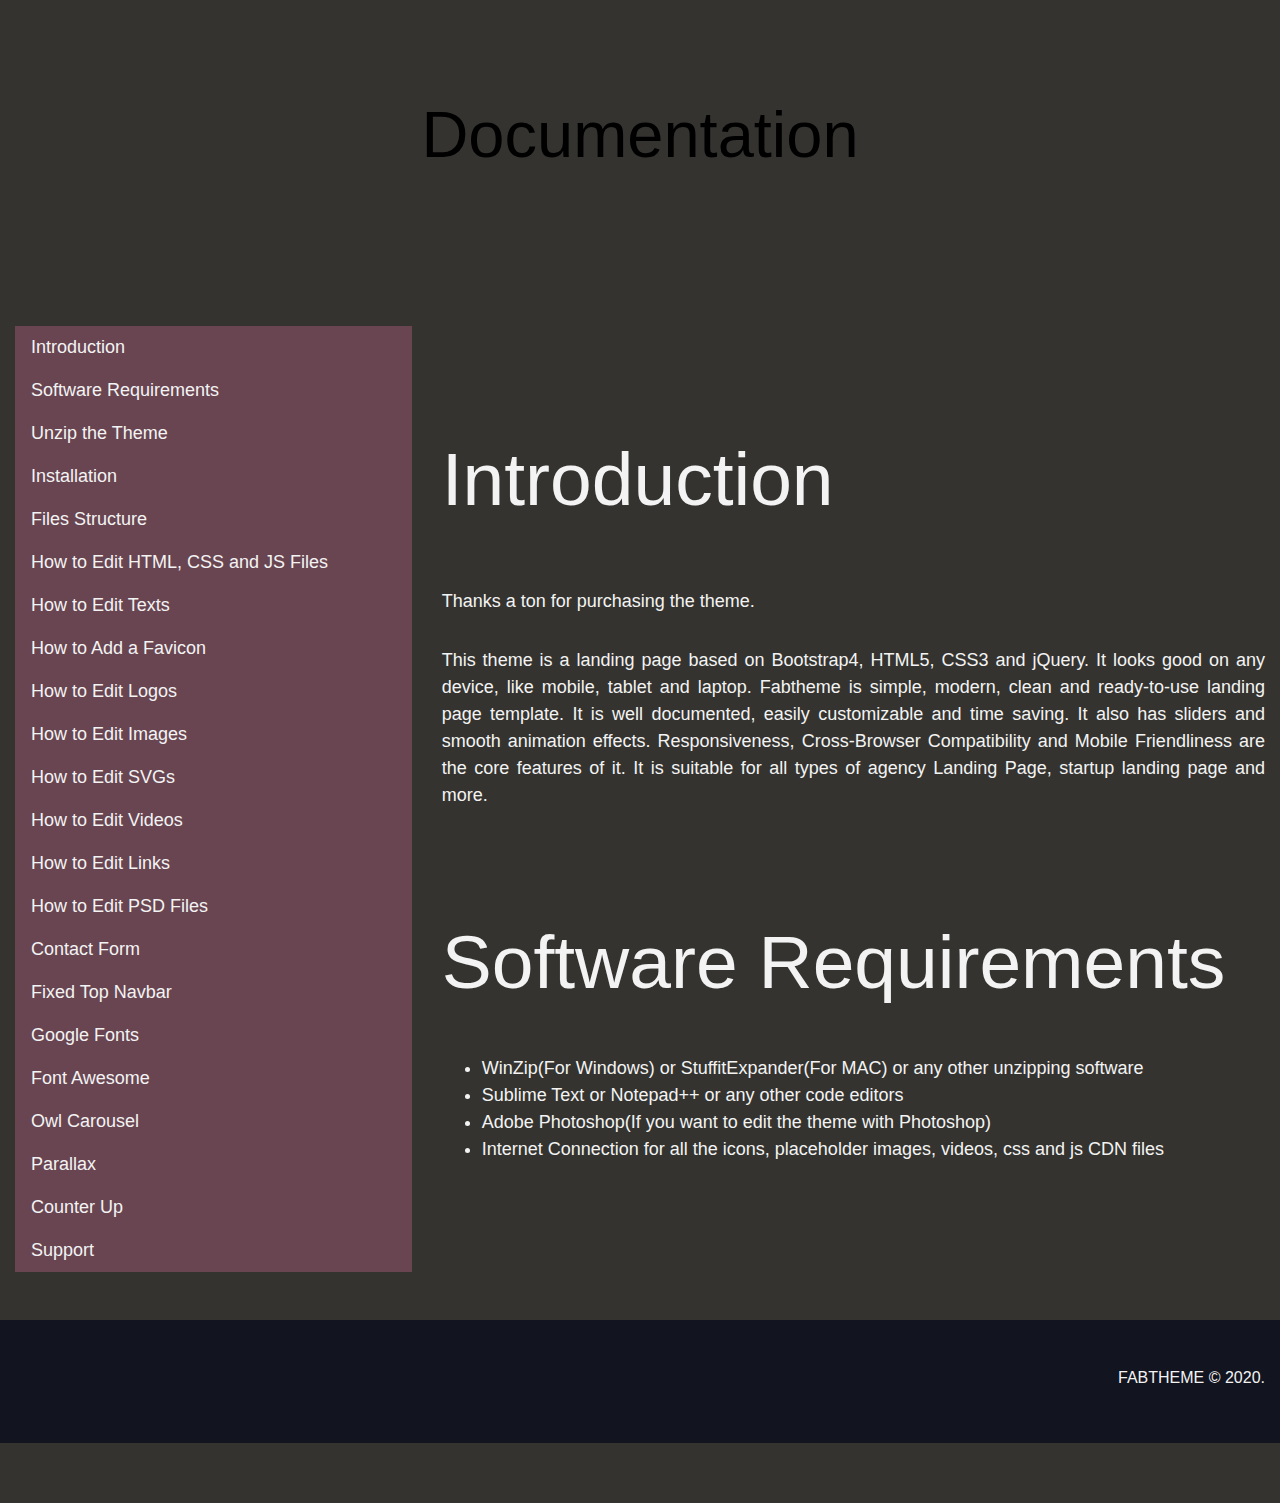
<file: documentation/documentation.html>
<!--
Theme Name:     FabTheme
Version:        1.0
Description:	Documentation of the theme
-->
<!DOCTYPE html>
<html lang="en">
	<!-- HEAD -->
	<head>
		<!-- TITLE -->
		<title>DOCUMENTATION</title>
		<meta charset="utf-8">
		<meta name="keywords" content="You, can, add, all, the, necessary, keywords, related, to, your, website, here">
		<meta name="description" content="You can write about your website description here">
		<meta name="author" content="Samadrita">
		<meta name="viewport" content="width=content-width, initial-scale=1">
		<!-- FAVICON -->
		<link href="../sources/favicon.ico" rel="icon">
		<!-- GOOGLE FONT CSS -->
		<link href="https://fonts.googleapis.com/css?family=Varela+Round&display=swap" rel="stylesheet">
		<!-- FONT AWESOME CSS -->
		<link href="https://cdnjs.cloudflare.com/ajax/libs/font-awesome/5.9.0/css/all.css" rel="stylesheet">
		<!-- BOOTSTRAP CSS -->
		<link href="https://stackpath.bootstrapcdn.com/bootstrap/4.4.1/css/bootstrap.min.css" rel="stylesheet">
		<!-- MAIN STYLESHEET CSS -->
		<link href="../website/css/main_style.css" rel="stylesheet">
	</head>
	<!-- END OF HEAD -->
	<body id="fabtheme-body">
		<!-- HEADER -->
		<header id="header" class="fabtheme-link-show fabtheme-thetop">
			<div class="container-fluid text-center py-5 my-5">
				<h2>Documentation</h2>
			</div>
		</header>
		<!-- END OF HEADER -->
		<!-- DOCUMENTATION -->
		<section id="documentation" class="fabtheme-link-show">
			<div class="container-fluid text-justify py-5">
				<div class="row">
					<div class="col-12 col-sm-12 col-md-4 col-lg-4 col-xl-4 fabtheme-link-show">
						<nav id="fabthemeDoc-navbar" class="navbar navbar-light bg-light">
							<ul id="fabthemeDoc-nav-pills" class="nav nav-pills flex-column">
								<li class="nav-item">
									<a class="nav-link fabthemeDoc-nav-link" href="#introduction">Introduction</a>
								</li>
								<li class="nav-item">
									<a class="nav-link fabthemeDoc-nav-link" href="#requirements">Software Requirements</a>
								</li>
								<li class="nav-item">
									<a class="nav-link fabthemeDoc-nav-link" href="#unzip">Unzip the Theme</a>
								</li>
								<li class="nav-item">
									<a class="nav-link fabthemeDoc-nav-link" href="#installation">Installation</a>
								</li>
								<li class="nav-item">
									<a class="nav-link fabthemeDoc-nav-link" href="#files">Files Structure</a>
								</li>
								<li class="nav-item">
									<a class="nav-link fabthemeDoc-nav-link" href="#edit-files">How to Edit HTML, CSS and JS Files</a>
								</li>
								<li class="nav-item">
									<a class="nav-link fabthemeDoc-nav-link" href="#edit-texts">How to Edit Texts</a>
								</li>
								<li class="nav-item">
									<a class="nav-link fabthemeDoc-nav-link" href="#add-favicon">How to Add a Favicon</a>
								</li>
								<li class="nav-item">
									<a class="nav-link fabthemeDoc-nav-link" href="#edit-logos">How to Edit Logos</a>
								</li>
								<li class="nav-item">
									<a class="nav-link fabthemeDoc-nav-link" href="#edit-images">How to Edit Images</a>
								</li>
								<li class="nav-item">
									<a class="nav-link fabthemeDoc-nav-link" href="#edit-svgs">How to Edit SVGs</a>
								</li>
								<li class="nav-item">
									<a class="nav-link fabthemeDoc-nav-link" href="#edit-videos">How to Edit Videos</a>
								</li>
								<li class="nav-item">
									<a class="nav-link fabthemeDoc-nav-link" href="#edit-links">How to Edit Links</a>
								</li>
								<li class="nav-item">
									<a class="nav-link fabthemeDoc-nav-link" href="#edit-psd">How to Edit PSD Files</a>
								</li>
								<li class="nav-item">
									<a class="nav-link fabthemeDoc-nav-link" href="#contact">Contact Form</a>
								</li>
								<li class="nav-item">
									<a class="nav-link fabthemeDoc-nav-link" href="#fixed">Fixed Top Navbar</a>
								</li>
								<li class="nav-item">
									<a class="nav-link fabthemeDoc-nav-link" href="#google-fonts">Google Fonts</a>
								</li>
								<li class="nav-item">
									<a class="nav-link fabthemeDoc-nav-link" href="#font-awesome">Font Awesome</a>
								</li>
								<li class="nav-item">
									<a class="nav-link fabthemeDoc-nav-link" href="#owl">Owl Carousel</a>
								</li>
								<li class="nav-item">
									<a class="nav-link fabthemeDoc-nav-link" href="#parallax">Parallax</a>
								</li>
								<li class="nav-item">
									<a class="nav-link fabthemeDoc-nav-link" href="#counter-up">Counter Up</a>
								</li>
								<li class="nav-item">
									<a class="nav-link fabthemeDoc-nav-link" href="#support">Support</a>
								</li>
							</ul>
						</nav>
					</div>
					<div class="col-12 col-sm-12 col-md-8 col-lg-8 col-xl-8 fabtheme-link-show fabthemeDoc-scroll" data-spy="scroll" data-target="#fabthemeDoc-navbar" data-offset="0">
						<h3 class="my-5 fabtheme-link-show" id="introduction">Introduction</h3>
						<p class="py-3">Thanks a ton for purchasing the theme.</p>
						<p>This theme is a landing page based on Bootstrap4, HTML5, CSS3 and jQuery. It looks good on any device, like mobile, tablet and laptop. Fabtheme is simple, modern, clean and ready-to-use landing page template. It is well documented, easily customizable and time saving. It also has sliders and smooth animation effects. Responsiveness, Cross-Browser Compatibility and Mobile Friendliness are the core features of it. It is suitable for all types of agency Landing Page, startup landing page and more.</p>
						<h3 class="my-5 fabtheme-link-show" id="requirements">Software Requirements</h3>
						<p>
							<ul>
								<li>
									WinZip(For Windows) or StuffitExpander(For MAC) or any other unzipping software
								</li>
								<li>
									Sublime Text or Notepad++ or any other code editors
								</li>
								<li>
									Adobe Photoshop(If you want to edit the theme with Photoshop)
								</li>
								<li>
									Internet Connection for all the icons, placeholder images, videos, css and js CDN files
								</li>
							</ul>
						</p>
						<h3 class="my-5 fabtheme-link-show" id="unzip">Unzip the Theme</h3>
						<p>You have to unzip the "Purchased ZIP File" first.</p>
						<p>You can do it by using WinZip(For Windows), StuffitExpander(For MAC) or any other unzipping software.</p>
						<h3 class="my-5 fabtheme-link-show" id="installation">Installation</h3>
						<ul>
							<li>
								Go to cPanel.
							</li>
							<li>
								File Manager > Open > Click "public_html" folder
							</li>
							<li>
								Delete all the Sample Files from that folder.
							</li>
							<li>
								Upload > Select File > [Choose Purchased ZIP File]
							</li>
							<li>
								Purchased ZIP file should be in "public_html" folder now.
							</li>
							<li>
								Extract it and then the installation will be done.
							</li>
						</ul>
						<h3 class="my-5 fabtheme-link-show" id="files">Files Structure</h3>
						<ul>
							<li>
								<p>documentation</p>
								<ul>
									<li>
										<p>documentation.html</p>
									</li>
								</ul>
							</li>
							<li>
								<p>screenshots</p>
								<ul>
									<li>
										<p>all the screenshots of this Theme</p>
									</li>
								</ul>
							</li>
							<li>
								<p>sources</p>
								<ul>
									<li>
										<p>psd (All the PSD files)</p>
									</li>
									<li>
										<p>favicon</p>
									</li>
								</ul>
							</li>
							<li>
								<p>website</p>
								<ul>
									<li>
										<p>bat (contact.php)</p>
									</li>
									<li>
										<p>credits (credits.html)</p>
									</li>
									<li>
										<p>css (main_style.css)</p>
									</li>
									<li>
										<p>images (All the Images)</p>
									</li>
									<li>
										<p>js (script.js)</p>
									</li>
									<li>
										<p>videos (All the Videos)</p>
									</li>
								</ul>
							</li>
							<li>
								<p>colourNames.txt</p>
							</li>
							<li>
								<p>fontsInfo.txt</p>
							</li>
							<li>
								<p>index.html</p>
							</li>
							<li>
								<p>readme.txt</p>
							</li>
						</ul>
						<h3 class="my-5 fabtheme-link-show" id="edit-files">How to Edit HTML, CSS and JS Files</h3>
						<p>You can open and edit the files by Sublime Text or Notepad++ or any other code editors.</p>
						<h3 class="my-5 fabtheme-link-show" id="edit-texts">How to Edit Texts</h3>
						<p>You can edit any text in code editor by just replacing them with your own text.</p>
						<p>For example:</p>
<pre class="fabthemeDoc-pre">
&lt;p&gt;Lorem ipsum dolor sit amet, consectetur adipisicing elit, sed do eiusmod tempor incididunt ut labore et dolore magna aliqua. Ut enim ad minim veniam, quis nostrud exercitation ullamco laboris nisi ut aliquip ex ea commodo consequat.&lt;/p&gt;
</pre>						
						<p>If you want to replace them with "This is sample text", then the code will be as follows:</p>
<pre class="fabthemeDoc-pre">
&lt;p&gt;This is sample text&lt;/p&gt;
</pre>
						<h3 class="my-5 fabtheme-link-show" id="add-favicon">How to Add a Favicon</h3>
						<p>If you want to add a favicon, then use the following line in the "head" section:</p>
<pre class="fabthemeDoc-pre">
&lt;link href="website/images/favicon.ico" rel="icon"&gt;
</pre>
						<h3 class="my-5 fabtheme-link-show" id="edit-logos">How to Edit Logos</h3>
						<p>If the logo is an image, then use the following line in the "nav" section under the "navbar-brand" class:</p>
<pre class="fabthemeDoc-pre">
&lt;img src="website/images/logo.jpg" alt="logo"&gt;
</pre>
						<p>If the logo is simply text, then use the following line:</p>
<pre class="fabthemeDoc-pre">
&lt;a class="navbar-brand" href="index.html"&gt;FABTHEME&lt;/a&gt;
</pre>
						<h3 class="my-5 fabtheme-link-show" id="edit-images">How to Edit Images</h3>
						<p>To use an image in your website, you must include "img" tag as follows:</p>
<pre class="fabthemeDoc-pre">
&lt;img src="website/images/image-1.jpg"&gt;
</pre>
						<p>You can change it as follows:</p>
<pre class="fabthemeDoc-pre">
&lt;img src="website/images/[CHANGE-IMAGE-HERE]"&gt;
</pre>
						<p>Here, "website/images" is the path where you have kept all the images. If you change the name of the path, then it must be changed in all the needed place also.</p>
						<p>For example: You have a image path named "user/site/img". Then, the image path should be as follows:</p>
<pre class="fabthemeDoc-pre">
&lt;img src="user/site/img/image-1.jpg"&gt;
</pre>
						<p class="fabtheme-color-2">The path rule is the same for SVGs and Videos also.</p>
						<h3 class="my-5 fabtheme-link-show" id="edit-svgs">How to Edit SVGs</h3>
						<p>To use a svg in your website, you must include "img" tag as follows:</p>
<pre class="fabthemeDoc-pre">
&lt;img src="website/images/svg-1.svg"&gt;
</pre>
						<p>You can change it as follows:</p>
<pre class="fabthemeDoc-pre">
&lt;img src="website/images/[CHANGE-SVG-HERE]"&gt;
</pre>
						<h3 class="my-5 fabtheme-link-show" id="edit-videos">How to Edit Videos</h3>
						<p>To use a video in your website, you must include "video" tag as follows:</p>
<pre class="fabthemeDoc-pre">
&lt;video&gt;
	&lt;source src="website/videos/video.mp4"&gt;
&lt;/video&gt;
</pre>
						<p>You can change it as follows:</p>
<pre class="fabthemeDoc-pre">
&lt;video&gt;
	&lt;source src="website/videos/[CHANGE-VIDEO-HERE]"&gt;
&lt;/video&gt;
</pre>
						<h3 class="my-5 fabtheme-link-show" id="edit-links">How to Edit Links</h3>
						<p>To use a link in your website, you must include "a" tag as follows:</p>
<pre class="fabthemeDoc-pre">
&lt;a href="index.html"&gt;fabtheme&lt;/a&gt;
</pre>
						<p>You can change it as follows:</p>
<pre class="fabthemeDoc-pre">
&lt;a href="[CHANGE-LINK-HERE]"&gt;[CHANGE-LINK-NAME-HERE]&lt;/a&gt;
</pre>
						<h3 class="my-5 fabtheme-link-show" id="edit-psd">How to Edit PSD Files</h3>
						<p>PSD files are divided into layers which means if you want to change any part of the theme, you can change it easily. All the layers are named properly, like "header" section starts with "Header", "about" section starts with "About", and so on.</p>
						<h3 class="my-5 fabtheme-link-show" id="contact">Contact Form</h3>
						<p>To use form in your website, you must include a "form" tag as follows:</p>
<pre class="fabthemeDoc-pre">
&lt;form method="post" action="website/bat/contact.php"&gt;
&lt;/form&gt;
</pre>
						<p>Open your php file and locate the line:</p>
<pre class="fabthemeDoc-pre">
$mail_to = 'example@gmail.com';
</pre>						
						<p>Replace this sample Email Address("example@gmail.com") with your original Email Address and it will be done.</p>
						<h3 class="my-5 fabtheme-link-show" id="fixed">Fixed Top Navbar</h3>
						<p>Bootstrap “fixed-top” class allows fixed top navigation bar.</p>
<pre class="fabthemeDoc-pre">
&lt;nav class="fixed-top"&gt;
&lt;/nav&gt;
</pre>
						<h3 class="my-5 fabtheme-link-show" id="google-fonts">Google Fonts</h3>
						<p>Open your html file and locate this line:</p>
<pre class="fabthemeDoc-pre">
&lt;link href="https://fonts.googleapis.com/css?family=Varela+Round&display=
swap"&gt;
</pre>
						<p>You can change font by changing the font name as follows.</p>
<pre class="fabthemeDoc-pre">
&lt;link href="https://fonts.googleapis.com/css?family=[CHANGE-FONT-NAME-HERE]&display=swap"&gt;
</pre>					
						<p>Open css file and locate this line:</p>
<pre class="fabthemeDoc-pre">
#fabtheme-body{
    font-family: 'Varela Round', sans-serif;
}
</pre>
						<p>Change it as follows:</p>
<pre class="fabthemeDoc-pre">
#fabtheme-body{
    font-family: '[CHANGE-FONT-NAME-HERE]', [CHANGE-FONT-FAMILY-HERE];
}
</pre>
						<h3 class="my-5 fabtheme-link-show" id="font-awesome">Font Awesome</h3>
						<p>To use Font Awesome icons in your website, you have to choose a icon related to your topic first and then copy the code that they would give and paste it in your code. For example, I chose a "star icon" on the topic "rating". Then, I copied and pasted the code as follows:</p>
<pre class="fabthemeDoc-pre">
&lt;i class="far fa-star"&gt;&lt;/i&gt;
</pre>
						<p>You will get all the social icons there also.</p>
						<h3 class="my-5 fabtheme-link-show" id="owl">Owl Carousel</h3>
						<p>In order to implement owl carousel, you have to select an html element first and then apply it to an html class named "owl-carousel" as follows.</p>
<pre class="fabthemeDoc-pre">
&lt;div class="fabtheme-owl-1 owl-carousel"&gt;
&lt;/div&gt;
</pre>
						<p>"owl-carousel" class is a must for owl carousel sliders. Here, "fabtheme-owl-1" is also a class name and is used to differentiate from other owl carousel sliders.</p>
<pre class="fabthemeDoc-pre">
$(".fabtheme-owl-1").owlCarousel({
	[CHANGE-ANIMATING-SLIDES-HERE]
});
</pre>
						<p>If you change the class name(without "owl-carousel" class) in html file, you must change it to the js file as well, otherwise it will have no effect.</p>
						<h3 class="my-5 fabtheme-link-show" id="parallax">Parallax</h3>
						<p>In order to implement parallax effect to an image, you have to select an html element first and then apply it to an html class as follows.</p>
<pre class="fabthemeDoc-pre">
&lt;header class="fabtheme-parallax-1"&gt;
&lt;/header&gt;
</pre>
						<p>Here, "header" is an html element and "fabtheme-parallax-1" is an html class name.</p>
						<p>Open css file and locate this line:</p>
<pre class="fabthemeDoc-pre">
.fabtheme-parallax-1{
    background-image: url("../images/home.jpg");
}
</pre>
						<p>Change it as follows:</p>
<pre class="fabthemeDoc-pre">
.fabtheme-parallax-1{
    background-image: url("../images/CHANGE-PARALLAX-IMAGE-HERE");
}
</pre>
						<p>If you change the class name in html file, you must change it to the css file as well, otherwise it will have no effect.</p>
						<h3 class="my-5 fabtheme-link-show" id="counter-up">Counter Up</h3>
						<p>In order to implement Counter Up, you have to insert the class name "fabtheme-counter-up" in desired element you want to show it as follows.</p>
<pre class="fabthemeDoc-pre">
&lt;h2 class="fabtheme-counter-up"&gt;300&lt;/h2&gt;
</pre>
						<p>You can edit the animation of count in js file.</p>
<pre class="fabthemeDoc-pre">
$('.fabtheme-counter-up').counterUp({
	[CHANGE-ANIMATING-COUNT-HERE];
});
</pre>
						<p>If you change the class name(without "fabtheme-counter-up" class) in html file, you must change it to the js file as well, otherwise it will have no effect.</p>
						<h3 class="my-5 fabtheme-link-show" id="support">Support</h3>
						<p>The theme will be updated and there will be newer versions coming soon which will add extra features to it.</p>
						<p>Any type of questions about the theme will be answered as soon as possible.</p>
						<p class="fabtheme-color-1">If you need any help, please feel free to contact me via my profile.</p>
					</div>
				</div>	
			</div>
			<!-- FOOTER -->
			<footer id="fabtheme-footer">
				<div class="container-fluid py-5 text-right">
					<h6>FABTHEME © 2020.</h6>
				</div>
			</footer>
			<!-- END OF FOOTER -->
		</section>
		<!-- END OF DOCUMENTATION -->
		<!-- JQUERY JS -->
		<script src="https://cdnjs.cloudflare.com/ajax/libs/jquery/3.4.1/jquery.min.js"></script>
		<!-- POPPER JS -->
		<script src="https://cdnjs.cloudflare.com/ajax/libs/popper.js/1.15.0/popper.min.js"></script>
		<!-- BOOTSTRAP JS -->
		<script src="https://stackpath.bootstrapcdn.com/bootstrap/4.4.1/js/bootstrap.min.js"></script>
		<!-- MAIN JS -->
		<script src="../website/js/script.js"></script>
    </body>
</html>
</file>
<file: assets/css/noscript.css>
/*
	Big Picture by HTML5 UP
	html5up.net | @ajlkn
	Free for personal and commercial use under the CCA 3.0 license (html5up.net/license)
*/

/* Loader */

	body:before, body:after {
		display: none;
	}
</file>
<file: css/main_style.css>
/*
Theme Name:     FabTheme
Version:        1.0
Description:    Custom CSS
*/
/* 
	All custom ids and classes used for the theme, starts with "fabtheme".
	For documentation page, it uses "fabthemeDoc".
*/
/* TABLE OF CONTENTS */
/*
	1. body
		1.1 #fabtheme-body
	2. headlines
		h1, h2, h3
	3. headings
		3.1 .fabtheme-headings
	4. about
		4.1 .fabtheme-about
	5. services
		5.1 .fabtheme-services-1
		5.2 .fabtheme-services-2
	6. count
		6.1 .fabtheme-count
	7. reviews
		7.1 .fabtheme-reviews-1
		7.2 .fabtheme-reviews-2
		7.3 .fabtheme-reviews-3
		7.4 .fabtheme-reviews-img
	8. team
		8.1 .fabtheme-team-1
		8.2 .fabtheme-team-2
	9. blog
		9.1 .fabtheme-blog-1
		9.2 .fabtheme-blog-2
	10. video
		10.1 .fabtheme-video
	11. contact
		11.1 .fabtheme-contact
	12. newsletter
		12.1 .fabtheme-newsletter
	13. parallax
		13.1 .fabtheme-parallax-1
		13.2 .fabtheme-parallax-2
		13.3 .fabtheme-parallax-3
		13.4 .fabtheme-parallax-4
	14. navigation
		14.1 #fabtheme-navbar
	15. link show
		15.1 .fabtheme-link-show
	16. links
		16.1 .fabtheme-link-1
		16.2 .fabtheme-link-2
	17. tab
		17.1 .fabtheme-tab
	18. button
		18.1 .fabtheme-button
	19. card-columns
		19.1 .fabtheme-card-columns
	20. images zoom in
		20.1 .fabtheme-zoom
	21. scroll top
		21.1 .fabtheme-scrolltop
		21.2 .fabtheme-scroll
		21.3 .fabtheme-scroll .fas
	22. input
		22.1 .fabtheme-field input
	23. textarea
		23.1 .fabtheme-field textarea
	24. height of all elements
		24.1 *
	25. footer
		25.1 #fabtheme-footer
	26. documentation
		26.1 .fabthemeDoc-scroll
		26.2 .fabthemeDoc-pre
		26.3 #fabthemeDoc-navbar
		26.4 #fabthemeDoc-nav-pills
		26.5 .fabthemeDoc-nav-link
*/
/* END OF TABLE OF CONTENTS */
/* CUSTOM CSS */
/* BODY */
#home{
	background-image: url(../images/222.jpg);
	
}
#reviews{
	background-color: white;
	
}
#fabtheme-body{
	background-color: #343330;
	color: #F3F3F3;
	font-size: 18px;
	height: 100vh;
	font-family: 'Varela Round', sans-serif;
	font-family: 'Noto Sans TC', sans-serif;
}
/* END OF BODY */
/* HEADLINES */
.dot p{
	font-size: 30px;
}


h1{
	font-family: 'Black Han Sans', sans-serif;
	font-size: 75px;
}
h2{
	font-family: 'Black Han Sans', sans-serif;
	font-size: 65px;
}
h3{
	font-family: 'Black Han Sans', sans-serif;
	font-size: 75px;
}
/* END OF HEADLINES */
/* HEADINGS */
.fabtheme-headings{
	background-color: #ffffff;
	color: #3f3e3d;
    border-right: 40px solid #ffffff;
	word-wrap: break-word;
}
/* END OF HEADINGS */
/* ABOUT */
.fabtheme-about{
	background-color: #b8b5b5;
	color: #131212;
	border-left: 40px solid #9b9a9a;
	font-size: 20px ;
}
/* END OF ABOUT */
/* SERVICES */
.fabtheme-services-1{
	background-color: #ffffff;
	color: #000000;
	border-right: 40px solid #ffffff;
}
.fabtheme-services-2{
	font-size: 20px;
	background-color: #cecccc;
	color: #000000;
	border: 0;
	border-radius: 0;
}
/* END OF SERVICES */
/* COUNT */
.fabtheme-count{
	background-color: #343330;
	color: #F3F3F3;
    border-left: 40px solid #4D5359;
	word-wrap: break-word;
}
/* END OF COUNT */
/* REVIEWS */
.fabtheme-reviews-1{
	background-color: #ffffff;
	color: #000000;
    border-left: 40px solid #ffffff;
}
.fabtheme-reviews-2{
	color: #000000;
	padding: 0;
	margin: 0;
	font-size: 25px;
}
.fabtheme-reviews-3{
	color: #000000;
}
#reviews .fabtheme-reviews-img{
    width: 120px;
    height: 80px;
}
/* END OF REVIEWS */
/* TEAM */
.fabtheme-team-1{
	background-color: #ffffff;
	color: #131212;
	border-right: 40px solid #ffffff;
}
#team .fabtheme-team-2{
	background-color: #FFFBFC;
	color: #000000;
	border: 0;
	border-radius: 0;
}
/* END OF TEAM */
/* BLOG */
.fabtheme-blog-1{
	background-color: #041F1E;
	color: #F3F3F3;
	border-left: 40px solid #702632;
}
.fabtheme-blog-2{
	background-color: #041F1E;
	color: #F3F3F3;
	border: 0;
	border-radius: 0;
}
/* END OF BLOG */
/* VIDEO */
.fabtheme-video{
    height: auto;
}
/* END OF VIDEO */
/* CONTACT */
.fabtheme-contact{
	background-color: #5E503F;
	color: #F3F3F3;
	border-left: 40px solid #432E36;
}
/* END OF CONTACT */
/* NEWSLETTER */
.fabtheme-newsletter{
	background-color: #343330;
	color: #F3F3F3;
	border-right: 40px solid #4D5359;
}
/* END OF NEWSLETTER */
/* PARALLAX */
.fabtheme-parallax-1{
	height: 100%;
    background-image: url("/picture/三禾2.jpg");
    background-attachment: fixed;
    background-position: center;
    background-repeat: no-repeat;
	background-size: cover;
}
.fabtheme-parallax-2{
	height: 100%;
    background-image: url("../images/222.jpg");
    background-attachment: fixed;
    background-position: center;
    background-repeat: no-repeat;
	background-size: cover;
}
.fabtheme-parallax-3{
	height: 100%;
    background-image: url("../images/222.jpg");
    background-attachment: fixed;
    background-position: center;
    background-repeat: no-repeat;
	background-size: cover;
}
.fabtheme-parallax-4{
	height: 100%;
    background-image: url("../images/222.jpg");
    background-attachment: fixed;
    background-position: center;
    background-repeat: no-repeat;
	background-size: cover;
}
/* END OF PARALLAX */
/* NAVIGATION */
#fabtheme-navbar{
	background-color: rgb(0, 0, 0);
	color: #F3F3F3;
}
#fabtheme-navbar.solid{
	background-color: rgb(0, 0, 0);
	color: #F3F3F3;
	transition-delay: 0.2s;
	transition-property: all;
	transition-timing-function: ease-in-out;
}
#fabtheme-navbar .fabtheme-nav-link{
	color: #F3F3F3;
}
#fabtheme-navbar .fabtheme-nav-link:hover{
	color: #DBDBDB;
}
/* END OF NAVIGATION */
/* LINK SHOW */
.fabtheme-link-show{
    padding-top: 60px;
    margin-top: -60px;
}
/* END OF LINK SHOW */
/* LINKS */
.fabtheme-link-1{
	color: #343330;
}
.fabtheme-link-1:hover{
	color: #1F5673;
}
.fabtheme-link-2{
	color: #F3F3F3;
}
.fabtheme-link-2:hover{
	color: #E8F7EE;
}
.fabtheme-link-3{
	color: #F3F3F3;
}
.fabtheme-link-3:hover{
	color: #E3EDE9;
	text-decoration: none;
}
/* END OF LINKS */
/* TAB */
.fabtheme-tab .nav-link, .fabtheme-tab .show>.nav-link{
	color: #F3F3F3;
	border-radius: 0;
}
.fabtheme-tab .nav-link:hover, .fabtheme-tab .show>.nav-link{
	color: #DBDBDB;
	border-radius: 0;
}
.fabtheme-tab .nav-link.active, .fabtheme-tab .show>.nav-link{
	background-color: #334E58;
	color: #F3F3F3;
	border-radius: 0;
}
/* END OF TAB */
/* BUTTON */
.fabtheme-button{
	background-color: #B3001B;
	color: #F3F3F3;
	border-radius: 0;
}
.fabtheme-button:hover{
	background-color: #1F0318;
	color: #F3F3F3;
}
/* END OF BUTTON */
/* CARD COLUMNS */
@media (min-width: 576px){
    .fabtheme-card-columns{
        column-count: 1;
    }
	.card-count>.fabtheme-card-columns{
        column-count: 1;
    }
}
@media (min-width: 768px){
    .fabtheme-card-columns{
        column-count: 1;
    }
	.card-count>.fabtheme-card-columns{
        column-count: 1;
    }
}
@media (min-width: 992px){
    .fabtheme-card-columns{
        column-count: 3;
    }
	.card-count>.fabtheme-card-columns{
        column-count: 4;
    }
}
@media (min-width: 1200px){
    .fabtheme-card-columns{
        column-count: 3;
    }
	.card-count>.fabtheme-card-columns{
        column-count: 4;
    }
}
/* END OF CARD COLUMNS */
/* IMAGES ZOOM IN */
.fabtheme-zoom img {
	width: 100%;
	height: auto;
	transition: all 0.5s ease-in-out;
}
.fabtheme-zoom:hover img {
    transform: scale(1.1);
}
/* END OF IMAGES ZOOM IN */
/* SCROLL TOP */
.fabtheme-scrolltop{
	display: none;
	width: 100%;
	margin: 0 auto;
	position: fixed;
	bottom: 20px;
	right: 10px;
}
.fabtheme-scroll{
	position: absolute;
	right: 20px;
	bottom: 20px;
	background-color: #c0b1a8;
	padding: 20px;
	text-align: center;
	margin: 0 0 0 0;
	cursor: pointer;
	transition: 0.5s;
}
.fabtheme-scroll:hover{
	transition: 0.5s;	
}
.fabtheme-scroll .fas{
	font-size: 30px;
	color: #000000;
	margin-top: -5px;
	margin-left: 1px;
	transition: 0.5s;
}
/* END OF SCROLL TOP */
/* INPUT */
.fabtheme-field input{
	border: 0;
	border-radius: 0;
}
/* END OF INPUT */
/* TEXTAREA */
.fabtheme-field textarea{
	border: 0;
	border-radius: 0;
}
/* END OF TEXTAREA */
/* HEIGHT OF ALL ELEMENTS */
*{
    min-height: 0.01px;
}
/* END OF HEIGHT OF ALL ELEMENTS */
/* FOOTER */
#fabtheme-footer{
	background-color: #121420;
	color: #F3F3F3;
}
/* END OF FOOTER */
/* DOCUMENTATION */
.fabthemeDoc-scroll{
	position: relative;
	height: 100vh;
	overflow-y: scroll;
}
.fabthemeDoc-pre{
	color: #DBDBDB;
}
#fabthemeDoc-navbar{
	margin: 0;
	padding: 0;
}
#fabthemeDoc-nav-pills{
	background-color: #684551;
	color: #F3F3F3;
	width: 100vw;
	margin: 0;
	padding: 0;
	transition-delay: 0.2s;
	transition-property: all;
	transition-timing-function: ease-in-out;
}
#fabthemeDoc-nav-pills .fabthemeDoc-nav-link{
	background-color: #684551;
	color: #F3F3F3;
	border: 0;
	border-radius: 0;
}
#fabthemeDoc-nav-pills .fabthemeDoc-nav-link:hover{
	background-color: #1F0318;
	color: #F3F3F3;
}
#fabthemeDoc-nav-pills .fabthemeDoc-nav-link.active,#fabthemeDoc-nav-pills .show>.fabthemeDoc-nav-link{
	background-color: #041F1E;
	color: #F3F3F3;
	border-radius: 0;
}

/* END OF DOCUMENTATION */
/* END OF CUSTOM CSS */
</file>
<file: website/css/main_style.css>
/*
Theme Name:     FabTheme
Version:        1.0
Description:    Custom CSS
*/
/* 
	All custom ids and classes used for the theme, starts with "fabtheme".
	For documentation page, it uses "fabthemeDoc".
*/
/* TABLE OF CONTENTS */
/*
	1. body
		1.1 #fabtheme-body
	2. headlines
		h1, h2, h3
	3. headings
		3.1 .fabtheme-headings
	4. about
		4.1 .fabtheme-about
	5. services
		5.1 .fabtheme-services-1
		5.2 .fabtheme-services-2
	6. count
		6.1 .fabtheme-count
	7. reviews
		7.1 .fabtheme-reviews-1
		7.2 .fabtheme-reviews-2
		7.3 .fabtheme-reviews-3
		7.4 .fabtheme-reviews-img
	8. team
		8.1 .fabtheme-team-1
		8.2 .fabtheme-team-2
	9. blog
		9.1 .fabtheme-blog-1
		9.2 .fabtheme-blog-2
	10. video
		10.1 .fabtheme-video
	11. contact
		11.1 .fabtheme-contact
	12. newsletter
		12.1 .fabtheme-newsletter
	13. parallax
		13.1 .fabtheme-parallax-1
		13.2 .fabtheme-parallax-2
		13.3 .fabtheme-parallax-3
		13.4 .fabtheme-parallax-4
	14. navigation
		14.1 #fabtheme-navbar
	15. link show
		15.1 .fabtheme-link-show
	16. links
		16.1 .fabtheme-link-1
		16.2 .fabtheme-link-2
	17. tab
		17.1 .fabtheme-tab
	18. button
		18.1 .fabtheme-button
	19. card-columns
		19.1 .fabtheme-card-columns
	20. images zoom in
		20.1 .fabtheme-zoom
	21. scroll top
		21.1 .fabtheme-scrolltop
		21.2 .fabtheme-scroll
		21.3 .fabtheme-scroll .fas
	22. input
		22.1 .fabtheme-field input
	23. textarea
		23.1 .fabtheme-field textarea
	24. height of all elements
		24.1 *
	25. footer
		25.1 #fabtheme-footer
	26. documentation
		26.1 .fabthemeDoc-scroll
		26.2 .fabthemeDoc-pre
		26.3 #fabthemeDoc-navbar
		26.4 #fabthemeDoc-nav-pills
		26.5 .fabthemeDoc-nav-link
*/
/* END OF TABLE OF CONTENTS */
/* CUSTOM CSS */
/* BODY */
#home{
	background-image: url(../images/222.jpg);
	
}
#reviews{
	background-color: white;
	
}
#fabtheme-body{
	background-color: #343330;
	color: #F3F3F3;
	font-size: 18px;
	height: 100vh;
	font-family: 'Varela Round', sans-serif;
	font-family: 'Noto Sans TC', sans-serif;
}
/* END OF BODY */
/* HEADLINES */
.dot p{
	font-size: 30px;
}


h1{
	font-family: 'Black Han Sans', sans-serif;
	font-size: 75px;
}
h2{
	text-align: center;
	font-family: 'Black Han Sans', sans-serif;
	font-size: 65px;
	color: #000000;
}
h3{
	font-family: 'Black Han Sans', sans-serif;
	font-size: 75px;
}
/* END OF HEADLINES */
/* HEADINGS */
.fabtheme-headings{
	background-color: #ffffff;
	color: #3f3e3d;
    border-right: 40px solid #ffffff;
	word-wrap: break-word;
}
/* END OF HEADINGS */
/* ABOUT */
.fabtheme-about{
	background-color: #b8b5b5;
	color: #131212;
	border-left: 40px solid #9b9a9a;
	font-size: 20px ;
}
/* END OF ABOUT */
/* SERVICES */
.fabtheme-services-1{
	background-color: #ffffff;
	color: #000000;
	border-right: 40px solid #ffffff;
}
.fabtheme-services-2{
	font-size: 20px;
	background-color: #cecccc;
	color: #000000;
	border: 0;
	border-radius: 0;
}
/* END OF SERVICES */
/* COUNT */
.fabtheme-count{
	background-color: #343330;
	color: #F3F3F3;
    border-left: 40px solid #4D5359;
	word-wrap: break-word;
}
/* END OF COUNT */
/* REVIEWS */
.fabtheme-reviews-1{
	background-color: #ffffff;
	color: #000000;
    border-left: 40px solid #ffffff;
}
.fabtheme-reviews-2{
	color: #000000;
	padding: 0;
	margin: 0;
	font-size: 25px;
}
.fabtheme-reviews-3{
	color: #000000;
}
#reviews .fabtheme-reviews-img{
    width: 120px;
    height: 80px;
}
/* END OF REVIEWS */
/* TEAM */
.fabtheme-team-1{
	background-color: #ffffff;
	color: #131212;
	border-right: 40px solid #ffffff;
}
#team .fabtheme-team-2{
	background-color: #FFFBFC;
	color: #000000;
	border: 0;
	border-radius: 0;
}
/* END OF TEAM */
/* BLOG */
.fabtheme-blog-1{
	background-color: #041F1E;
	color: #F3F3F3;
	border-left: 40px solid #702632;
}
.fabtheme-blog-2{
	background-color: #041F1E;
	color: #F3F3F3;
	border: 0;
	border-radius: 0;
}
/* END OF BLOG */
/* VIDEO */
.fabtheme-video{
    height: auto;
}
/* END OF VIDEO */
/* CONTACT */
.fabtheme-contact{
	background-color: #5E503F;
	color: #F3F3F3;
	border-left: 40px solid #432E36;
}
/* END OF CONTACT */
/* NEWSLETTER */
.fabtheme-newsletter{
	background-color: #343330;
	color: #F3F3F3;
	border-right: 40px solid #4D5359;
}
/* END OF NEWSLETTER */
/* PARALLAX */
.fabtheme-parallax-1{
	height: 100%;
    background-image: url("/picture/三禾2.jpg");
    background-attachment: fixed;
    background-position: center;
    background-repeat: no-repeat;
	background-size: cover;
}
.fabtheme-parallax-2{
	height: 100%;
    background-image: url("../images/222.jpg");
    background-attachment: fixed;
    background-position: center;
    background-repeat: no-repeat;
	background-size: cover;
}
.fabtheme-parallax-3{
	height: 100%;
    background-image: url("../images/222.jpg");
    background-attachment: fixed;
    background-position: center;
    background-repeat: no-repeat;
	background-size: cover;
}
.fabtheme-parallax-4{
	height: 100%;
    background-image: url("../images/222.jpg");
    background-attachment: fixed;
    background-position: center;
    background-repeat: no-repeat;
	background-size: cover;
}
/* END OF PARALLAX */
/* NAVIGATION */
#fabtheme-navbar{
	background-color: rgb(0, 0, 0);
	color: #F3F3F3;
}
#fabtheme-navbar.solid{
	background-color: rgb(0, 0, 0);
	color: #F3F3F3;
	transition-delay: 0.2s;
	transition-property: all;
	transition-timing-function: ease-in-out;
}
#fabtheme-navbar .fabtheme-nav-link{
	color: #F3F3F3;
}
#fabtheme-navbar .fabtheme-nav-link:hover{
	color: #DBDBDB;
}
/* END OF NAVIGATION */
/* LINK SHOW */
.fabtheme-link-show{
    padding-top: 60px;
    margin-top: -60px;
}
/* END OF LINK SHOW */
/* LINKS */
.fabtheme-link-1{
	color: #343330;
}
.fabtheme-link-1:hover{
	color: #1F5673;
}
.fabtheme-link-2{
	color: #F3F3F3;
}
.fabtheme-link-2:hover{
	color: #E8F7EE;
}
.fabtheme-link-3{
	color: #F3F3F3;
}
.fabtheme-link-3:hover{
	color: #E3EDE9;
	text-decoration: none;
}
/* END OF LINKS */
/* TAB */
.fabtheme-tab .nav-link, .fabtheme-tab .show>.nav-link{
	color: #F3F3F3;
	border-radius: 0;
}
.fabtheme-tab .nav-link:hover, .fabtheme-tab .show>.nav-link{
	color: #DBDBDB;
	border-radius: 0;
}
.fabtheme-tab .nav-link.active, .fabtheme-tab .show>.nav-link{
	background-color: #334E58;
	color: #F3F3F3;
	border-radius: 0;
}
/* END OF TAB */
/* BUTTON */
.fabtheme-button{
	background-color: #B3001B;
	color: #F3F3F3;
	border-radius: 0;
}
.fabtheme-button:hover{
	background-color: #1F0318;
	color: #F3F3F3;
}
/* END OF BUTTON */
/* CARD COLUMNS */
@media (min-width: 576px){
    .fabtheme-card-columns{
        column-count: 1;
    }
	.card-count>.fabtheme-card-columns{
        column-count: 1;
    }
}
@media (min-width: 768px){
    .fabtheme-card-columns{
        column-count: 1;
    }
	.card-count>.fabtheme-card-columns{
        column-count: 1;
    }
}
@media (min-width: 992px){
    .fabtheme-card-columns{
        column-count: 3;
    }
	.card-count>.fabtheme-card-columns{
        column-count: 4;
    }
}
@media (min-width: 1200px){
    .fabtheme-card-columns{
        column-count: 3;
    }
	.card-count>.fabtheme-card-columns{
        column-count: 4;
    }
}
/* END OF CARD COLUMNS */
/* IMAGES ZOOM IN */
.fabtheme-zoom img {
	width: 100%;
	height: auto;
	transition: all 0.5s ease-in-out;
}
.fabtheme-zoom:hover img {
    transform: scale(1.1);
}
/* END OF IMAGES ZOOM IN */
/* SCROLL TOP */
.fabtheme-scrolltop{
	display: none;
	width: 100%;
	margin: 0 auto;
	position: fixed;
	bottom: 20px;
	right: 10px;
}
.fabtheme-scroll{
	position: absolute;
	right: 20px;
	bottom: 20px;
	background-color: #c0b1a8;
	padding: 20px;
	text-align: center;
	margin: 0 0 0 0;
	cursor: pointer;
	transition: 0.5s;
}
.fabtheme-scroll:hover{
	transition: 0.5s;	
}
.fabtheme-scroll .fas{
	font-size: 30px;
	color: #000000;
	margin-top: -5px;
	margin-left: 1px;
	transition: 0.5s;
}
/* END OF SCROLL TOP */
/* INPUT */
.fabtheme-field input{
	border: 0;
	border-radius: 0;
}
/* END OF INPUT */
/* TEXTAREA */
.fabtheme-field textarea{
	border: 0;
	border-radius: 0;
}
/* END OF TEXTAREA */
/* HEIGHT OF ALL ELEMENTS */
*{
    min-height: 0.01px;
}
/* END OF HEIGHT OF ALL ELEMENTS */
/* FOOTER */
#fabtheme-footer{
	background-color: #121420;
	color: #F3F3F3;
}
/* END OF FOOTER */
/* DOCUMENTATION */
.fabthemeDoc-scroll{
	position: relative;
	height: 100vh;
	overflow-y: scroll;
}
.fabthemeDoc-pre{
	color: #DBDBDB;
}
#fabthemeDoc-navbar{
	margin: 0;
	padding: 0;
}
#fabthemeDoc-nav-pills{
	background-color: #684551;
	color: #F3F3F3;
	width: 100vw;
	margin: 0;
	padding: 0;
	transition-delay: 0.2s;
	transition-property: all;
	transition-timing-function: ease-in-out;
}
#fabthemeDoc-nav-pills .fabthemeDoc-nav-link{
	background-color: #684551;
	color: #F3F3F3;
	border: 0;
	border-radius: 0;
}
#fabthemeDoc-nav-pills .fabthemeDoc-nav-link:hover{
	background-color: #1F0318;
	color: #F3F3F3;
}
#fabthemeDoc-nav-pills .fabthemeDoc-nav-link.active,#fabthemeDoc-nav-pills .show>.fabthemeDoc-nav-link{
	background-color: #041F1E;
	color: #F3F3F3;
	border-radius: 0;
}

/* END OF DOCUMENTATION */
/* END OF CUSTOM CSS */
</file>
<file: assets/css/main.css>
@import url("https://fonts.googleapis.com/css?family=Source+Sans+Pro:300,900");
@import url("fontawesome-all.min.css");

/*
	Big Picture by HTML5 UP
	html5up.net | @ajlkn
	Free for personal and commercial use under the CCA 3.0 license (html5up.net/license)
*/

html, body, div, span, applet, object,
iframe, h1, h2, h3, h4, h5, h6, p, blockquote,
pre, a, abbr, acronym, address, big, cite,
code, del, dfn, em, img, ins, kbd, q, s, samp,
small, strike, strong, sub, sup, tt, var, b,
u, i, center, dl, dt, dd, ol, ul, li, fieldset,
form, label, legend, table, caption, tbody,
tfoot, thead, tr, th, td, article, aside,
canvas, details, embed, figure, figcaption,
footer, header, hgroup, menu, nav, output, ruby,
section, summary, time, mark, audio, video {
	margin: 0;
	padding: 0;
	border: 0;
	font-size: 100%;
	font: inherit;
	vertical-align: baseline;
}

article, aside, details, figcaption, figure,
footer, header, hgroup, menu, nav, section {
	display: block;
}

body {
	line-height: 1;
}

ol, ul {
	list-style: none;
}

blockquote, q {
	quotes: none;
}

blockquote:before, blockquote:after, q:before, q:after {
	content: '';
	content: none;
}

table {
	border-collapse: collapse;
	border-spacing: 0;
}

body {
	-webkit-text-size-adjust: none;
}

mark {
	background-color: transparent;
	color: inherit;
}

input::-moz-focus-inner {
	border: 0;
	padding: 0;
}

input, select, textarea {
	-moz-appearance: none;
	-webkit-appearance: none;
	-ms-appearance: none;
	appearance: none;
}

/* Basic */

@-ms-viewport {
	width: device-width;
}

html {
	height: 100%;
}

html {
	box-sizing: border-box;
}

*, *:before, *:after {
	box-sizing: inherit;
}

body {
	background: #ffffff;
	height: 100%;
	min-width: 320px;
}

body.is-preload *, body.is-preload *:before, body.is-preload *:after {
	-moz-animation: none !important;
	-webkit-animation: none !important;
	-ms-animation: none !important;
	animation: none !important;
	-moz-transition: none !important;
	-webkit-transition: none !important;
	-ms-transition: none !important;
	transition: none !important;
}

/* Spinner */

@-moz-keyframes spinner-rotate {
	0% {
		-moz-transform: scale(1) rotate(0deg);
		-webkit-transform: scale(1) rotate(0deg);
		-ms-transform: scale(1) rotate(0deg);
		transform: scale(1) rotate(0deg);
	}

	100% {
		-moz-transform: scale(1) rotate(360deg);
		-webkit-transform: scale(1) rotate(360deg);
		-ms-transform: scale(1) rotate(360deg);
		transform: scale(1) rotate(360deg);
	}
}

@-webkit-keyframes spinner-rotate {
	0% {
		-moz-transform: scale(1) rotate(0deg);
		-webkit-transform: scale(1) rotate(0deg);
		-ms-transform: scale(1) rotate(0deg);
		transform: scale(1) rotate(0deg);
	}

	100% {
		-moz-transform: scale(1) rotate(360deg);
		-webkit-transform: scale(1) rotate(360deg);
		-ms-transform: scale(1) rotate(360deg);
		transform: scale(1) rotate(360deg);
	}
}

@-ms-keyframes spinner-rotate {
	0% {
		-moz-transform: scale(1) rotate(0deg);
		-webkit-transform: scale(1) rotate(0deg);
		-ms-transform: scale(1) rotate(0deg);
		transform: scale(1) rotate(0deg);
	}

	100% {
		-moz-transform: scale(1) rotate(360deg);
		-webkit-transform: scale(1) rotate(360deg);
		-ms-transform: scale(1) rotate(360deg);
		transform: scale(1) rotate(360deg);
	}
}

@keyframes spinner-rotate {
	0% {
		-moz-transform: scale(1) rotate(0deg);
		-webkit-transform: scale(1) rotate(0deg);
		-ms-transform: scale(1) rotate(0deg);
		transform: scale(1) rotate(0deg);
	}

	100% {
		-moz-transform: scale(1) rotate(360deg);
		-webkit-transform: scale(1) rotate(360deg);
		-ms-transform: scale(1) rotate(360deg);
		transform: scale(1) rotate(360deg);
	}
}

/* Loader */

@-moz-keyframes spinner-show {
	0% {
		opacity: 0;
	}

	100% {
		opacity: 1;
	}
}

@-webkit-keyframes spinner-show {
	0% {
		opacity: 0;
	}

	100% {
		opacity: 1;
	}
}

@-ms-keyframes spinner-show {
	0% {
		opacity: 0;
	}

	100% {
		opacity: 1;
	}
}

@keyframes spinner-show {
	0% {
		opacity: 0;
	}

	100% {
		opacity: 1;
	}
}

@-moz-keyframes spinner-hide {
	0% {
		-moz-transform: scale(1) rotate(0deg);
		-webkit-transform: scale(1) rotate(0deg);
		-ms-transform: scale(1) rotate(0deg);
		transform: scale(1) rotate(0deg);
		color: #e5e6e7;
		z-index: 100001;
	}

	99% {
		-moz-transform: scale(0.5) rotate(360deg);
		-webkit-transform: scale(0.5) rotate(360deg);
		-ms-transform: scale(0.5) rotate(360deg);
		transform: scale(0.5) rotate(360deg);
		color: #e5e6e7;
		z-index: 100001;
	}

	100% {
		-moz-transform: scale(0.5) rotate(360deg);
		-webkit-transform: scale(0.5) rotate(360deg);
		-ms-transform: scale(0.5) rotate(360deg);
		transform: scale(0.5) rotate(360deg);
		color: #e5e6e7;
		z-index: -1;
	}
}

@-webkit-keyframes spinner-hide {
	0% {
		-moz-transform: scale(1) rotate(0deg);
		-webkit-transform: scale(1) rotate(0deg);
		-ms-transform: scale(1) rotate(0deg);
		transform: scale(1) rotate(0deg);
		color: #e5e6e7;
		z-index: 100001;
	}

	99% {
		-moz-transform: scale(0.5) rotate(360deg);
		-webkit-transform: scale(0.5) rotate(360deg);
		-ms-transform: scale(0.5) rotate(360deg);
		transform: scale(0.5) rotate(360deg);
		color: #e5e6e7;
		z-index: 100001;
	}

	100% {
		-moz-transform: scale(0.5) rotate(360deg);
		-webkit-transform: scale(0.5) rotate(360deg);
		-ms-transform: scale(0.5) rotate(360deg);
		transform: scale(0.5) rotate(360deg);
		color: #e5e6e7;
		z-index: -1;
	}
}

@-ms-keyframes spinner-hide {
	0% {
		-moz-transform: scale(1) rotate(0deg);
		-webkit-transform: scale(1) rotate(0deg);
		-ms-transform: scale(1) rotate(0deg);
		transform: scale(1) rotate(0deg);
		color: #e5e6e7;
		z-index: 100001;
	}

	99% {
		-moz-transform: scale(0.5) rotate(360deg);
		-webkit-transform: scale(0.5) rotate(360deg);
		-ms-transform: scale(0.5) rotate(360deg);
		transform: scale(0.5) rotate(360deg);
		color: #e5e6e7;
		z-index: 100001;
	}

	100% {
		-moz-transform: scale(0.5) rotate(360deg);
		-webkit-transform: scale(0.5) rotate(360deg);
		-ms-transform: scale(0.5) rotate(360deg);
		transform: scale(0.5) rotate(360deg);
		color: #e5e6e7;
		z-index: -1;
	}
}

@keyframes spinner-hide {
	0% {
		-moz-transform: scale(1) rotate(0deg);
		-webkit-transform: scale(1) rotate(0deg);
		-ms-transform: scale(1) rotate(0deg);
		transform: scale(1) rotate(0deg);
		color: #e5e6e7;
		z-index: 100001;
	}

	99% {
		-moz-transform: scale(0.5) rotate(360deg);
		-webkit-transform: scale(0.5) rotate(360deg);
		-ms-transform: scale(0.5) rotate(360deg);
		transform: scale(0.5) rotate(360deg);
		color: #e5e6e7;
		z-index: 100001;
	}

	100% {
		-moz-transform: scale(0.5) rotate(360deg);
		-webkit-transform: scale(0.5) rotate(360deg);
		-ms-transform: scale(0.5) rotate(360deg);
		transform: scale(0.5) rotate(360deg);
		color: #e5e6e7;
		z-index: -1;
	}
}

@-moz-keyframes overlay-hide {
	0% {
		opacity: 1;
		z-index: 100000;
	}

	15% {
		opacity: 1;
		z-index: 100000;
	}

	99% {
		opacity: 0;
		z-index: 100000;
	}

	100% {
		opacity: 0;
		z-index: -1;
	}
}

@-webkit-keyframes overlay-hide {
	0% {
		opacity: 1;
		z-index: 100000;
	}

	15% {
		opacity: 1;
		z-index: 100000;
	}

	99% {
		opacity: 0;
		z-index: 100000;
	}

	100% {
		opacity: 0;
		z-index: -1;
	}
}

@-ms-keyframes overlay-hide {
	0% {
		opacity: 1;
		z-index: 100000;
	}

	15% {
		opacity: 1;
		z-index: 100000;
	}

	99% {
		opacity: 0;
		z-index: 100000;
	}

	100% {
		opacity: 0;
		z-index: -1;
	}
}

@keyframes overlay-hide {
	0% {
		opacity: 1;
		z-index: 100000;
	}

	15% {
		opacity: 1;
		z-index: 100000;
	}

	99% {
		opacity: 0;
		z-index: 100000;
	}

	100% {
		opacity: 0;
		z-index: -1;
	}
}

body {
	text-decoration: none;
}

body:before {
	-moz-animation: spinner-show 1.5s 1 0.25s ease forwards, spinner-hide 0.25s ease-in-out forwards !important;
	-webkit-animation: spinner-show 1.5s 1 0.25s ease forwards, spinner-hide 0.25s ease-in-out forwards !important;
	-ms-animation: spinner-show 1.5s 1 0.25s ease forwards, spinner-hide 0.25s ease-in-out forwards !important;
	animation: spinner-show 1.5s 1 0.25s ease forwards, spinner-hide 0.25s ease-in-out forwards !important;
	-moz-transform-origin: 50% 50%;
	-webkit-transform-origin: 50% 50%;
	-ms-transform-origin: 50% 50%;
	transform-origin: 50% 50%;
	-moz-osx-font-smoothing: grayscale;
	-webkit-font-smoothing: antialiased;
	font-family: FontAwesome;
	font-style: normal;
	font-weight: normal;
	text-transform: none !important;
	color: #e5e6e7;
	content: '\f1ce';
	cursor: default;
	display: block;
	font-size: 2em;
	height: 2em;
	left: 50%;
	line-height: 2em;
	margin: -1em 0 0 -1em;
	opacity: 0;
	position: fixed;
	text-align: center;
	top: 50%;
	width: 2em;
	z-index: -1;
}

body:after {
	-moz-animation: overlay-hide 1.5s ease-in forwards !important;
	-webkit-animation: overlay-hide 1.5s ease-in forwards !important;
	-ms-animation: overlay-hide 1.5s ease-in forwards !important;
	animation: overlay-hide 1.5s ease-in forwards !important;
	background: #ffffff;
	content: '';
	display: block;
	height: 100%;
	left: 0;
	opacity: 0;
	position: fixed;
	top: 0;
	width: 100%;
	z-index: -1;
}

body.is-preload:before {
	-moz-animation: spinner-show 1.5s 1 0.25s ease forwards, spinner-rotate 0.75s infinite linear !important;
	-webkit-animation: spinner-show 1.5s 1 0.25s ease forwards, spinner-rotate 0.75s infinite linear !important;
	-ms-animation: spinner-show 1.5s 1 0.25s ease forwards, spinner-rotate 0.75s infinite linear !important;
	animation: spinner-show 1.5s 1 0.25s ease forwards, spinner-rotate 0.75s infinite linear !important;
	z-index: 100001;
}

body.is-preload:after {
	-moz-animation: none !important;
	-webkit-animation: none !important;
	-ms-animation: none !important;
	animation: none !important;
	opacity: 1;
	z-index: 100000;
}

@media (-webkit-min-device-pixel-ratio: 2) {

	body:before {
		line-height: 2.025em;
	}

}

/* Type */

body, input, textarea, select {
	font-family: "Source Sans Pro", "sans-serif";
	font-weight: 300;
	font-size: 18pt;
	line-height: 1.75em;
	color: #39454b;
	letter-spacing: 0.025em;
}

@media screen and (max-width: 1920px) {

	body, input, textarea, select {
		font-size: 17pt;
	}

}

@media screen and (max-width: 1680px) {

	body, input, textarea, select {
		font-size: 15pt;
	}

}

@media screen and (max-width: 1280px) {

	body, input, textarea, select {
		font-size: 13pt;
	}

}

@media screen and (max-width: 1000px) {

	body, input, textarea, select {
		font-size: 13pt;
	}

}

@media screen and (max-width: 736px) {

	body, input, textarea, select {
		font-size: 12pt;
		line-height: 1.5em;
	}

}

h1, h2, h3, h4, h5, h6 {
	font-weight: 900;
	color: inherit;
	letter-spacing: -0.0325em;
}

h1 a, h2 a, h3 a, h4 a, h5 a, h6 a {
	color: inherit;
	text-decoration: none;
}

h2 {
	font-size: 2.25em;
	line-height: 1.25em;
	letter-spacing: -0.05em;
}

@media screen and (max-width: 736px) {

	h2 {
		font-size: 1.5em;
	}

}

strong, b {
	font-weight: 900;
	color: inherit;
}

em, i {
	font-style: italic;
}

a {
	-moz-transition: color 0.2s ease-in-out;
	-webkit-transition: color 0.2s ease-in-out;
	-ms-transition: color 0.2s ease-in-out;
	transition: color 0.2s ease-in-out;
	color: #98c593;
}

sub {
	position: relative;
	top: 0.5em;
	font-size: 0.8em;
}

sup {
	position: relative;
	top: -0.5em;
	font-size: 0.8em;
}

hr {
	border: 0;
	border-top: solid 1px #e5e6e7;
}

blockquote {
	border-left: solid 0.5em #e5e6e7;
	padding: 1em 0 1em 2em;
	font-style: italic;
}

p, ul, ol, dl, table {
	margin-bottom: 1em;
}

/* Box */

.box {
	background: #ffffff;
	color: #39454b;
	padding: 2em;
}

.box> :last-child {
	margin-bottom: 0;
}

.box.style2 {
	padding: 3.5em 2.5em 3.5em 2.5em;
}

@media screen and (max-width: 736px) {

	.box {
		padding: 1em;
	}

	.box.style2 {
		padding: 1.5em 1.25em 1.5em 1.25em;
		background-color: rgba(255, 255, 255, 0.9);
	}

}

/* Button */

input[type="button"],
input[type="submit"],
input[type="reset"],
.button,
button {
	-moz-appearance: none;
	-webkit-appearance: none;
	-ms-appearance: none;
	appearance: none;
	-moz-transition: background-color 0.2s ease-in-out;
	-webkit-transition: background-color 0.2s ease-in-out;
	-ms-transition: background-color 0.2s ease-in-out;
	transition: background-color 0.2s ease-in-out;
	background-color: #98c593;
	border: 0;
	border-radius: 3.5em;
	color: #ffffff;
	cursor: pointer;
	display: inline-block;
	height: 3.5em;
	line-height: 3.5em;
	outline: 0;
	padding: 0 2em 0 2em;
	position: relative;
	text-align: center;
	text-decoration: none;
}

input[type="button"].down,
input[type="submit"].down,
input[type="reset"].down,
.button.down,
button.down {
	width: 5em;
	height: 5em;
	line-height: 4.5em;
	padding: 0;
	background-image: url("images/dark-arrow.svg");
	background-position: center center;
	background-repeat: no-repeat;
	text-indent: -10em;
	overflow: hidden;
}

input[type="button"].down.anchored,
input[type="submit"].down.anchored,
input[type="reset"].down.anchored,
.button.down.anchored,
button.down.anchored {
	bottom: 0;
	border-bottom: 0;
	border-radius: 3em 3em 0 0;
	height: 4.5em;
	margin-left: -2.5em;
}

input[type="button"].anchored,
input[type="submit"].anchored,
input[type="reset"].anchored,
.button.anchored,
button.anchored {
	position: absolute;
	left: 50%;
}

input[type="button"]:hover,
input[type="submit"]:hover,
input[type="reset"]:hover,
.button:hover,
button:hover {
	background-color: #a8cea4;
}

input[type="button"]:active,
input[type="submit"]:active,
input[type="reset"]:active,
.button:active,
button:active {
	background-color: #88bc82;
}

input[type="button"].style2,
input[type="submit"].style2,
input[type="reset"].style2,
.button.style2,
button.style2 {
	background-color: transparent;
	border: solid 2px #e5e6e7;
	color: inherit;
}

input[type="button"].style2:hover,
input[type="submit"].style2:hover,
input[type="reset"].style2:hover,
.button.style2:hover,
button.style2:hover {
	background-color: rgba(229, 230, 231, 0.25);
}

input[type="button"].style2:active,
input[type="submit"].style2:active,
input[type="reset"].style2:active,
.button.style2:active,
button.style2:active {
	background-color: rgba(229, 230, 231, 0.375);
}

input[type="button"].style2.down,
input[type="submit"].style2.down,
input[type="reset"].style2.down,
.button.style2.down,
button.style2.down {
	background-image: url("images/arrow.svg");
}

/* Form */

form {
	margin: 0 0 2em 0;
}

form> :last-child {
	margin-bottom: 0;
}

form>.fields {
	display: -moz-flex;
	display: -webkit-flex;
	display: -ms-flex;
	display: flex;
	-moz-flex-wrap: wrap;
	-webkit-flex-wrap: wrap;
	-ms-flex-wrap: wrap;
	flex-wrap: wrap;
	width: calc(100% + 3em);
	margin: -1.5em 0 2em -1.5em;
}

form>.fields>.field {
	-moz-flex-grow: 0;
	-webkit-flex-grow: 0;
	-ms-flex-grow: 0;
	flex-grow: 0;
	-moz-flex-shrink: 0;
	-webkit-flex-shrink: 0;
	-ms-flex-shrink: 0;
	flex-shrink: 0;
	padding: 1.5em 0 0 1.5em;
	width: calc(100% - 1.5em);
}

form>.fields>.field.half {
	width: calc(50% - 0.75em);
}

form>.fields>.field.third {
	width: calc(100%/3 - 0.5em);
}

form>.fields>.field.quarter {
	width: calc(25% - 0.375em);
}

@media screen and (max-width: 480px) {

	form>.fields {
		width: calc(100% + 2em);
		margin: -1em 0 2em -1em;
	}

	form>.fields>.field {
		padding: 1em 0 0 1em;
		width: calc(100% - 1em);
	}

	form>.fields>.field.half {
		width: calc(100% - 1em);
	}

	form>.fields>.field.third {
		width: calc(100% - 1em);
	}

	form>.fields>.field.quarter {
		width: calc(100% - 1em);
	}

}

label {
	display: block;
}

input[type="text"],
input[type="password"],
input[type="email"],
input[type="tel"],
input[type="search"],
input[type="url"],
select,
textarea {
	-moz-appearance: none;
	-webkit-appearance: none;
	-ms-appearance: none;
	appearance: none;
	-moz-transition: border-color 0.2s ease-in-out, color 0.2s ease-in-out;
	-webkit-transition: border-color 0.2s ease-in-out, color 0.2s ease-in-out;
	-ms-transition: border-color 0.2s ease-in-out, color 0.2s ease-in-out;
	transition: border-color 0.2s ease-in-out, color 0.2s ease-in-out;
	color: #39454b;
	display: block;
	width: 100%;
	padding: 0.65em 0.75em;
	background: none;
	border: solid 2px #e5e6e7;
	color: inherit;
	border-radius: 0.5em;
	outline: none;
}

input[type="text"]:focus,
input[type="password"]:focus,
input[type="email"]:focus,
input[type="tel"]:focus,
input[type="search"]:focus,
input[type="url"]:focus,
select:focus,
textarea:focus {
	border-color: #9ac8e9;
}

input[type="text"],
input[type="password"],
input[type="email"],
input[type="tel"],
input[type="search"],
input[type="url"],
select {
	line-height: 1.35em;
}

textarea {
	min-height: 8em;
}

::-moz-focus-inner {
	border: 0;
}

::-webkit-input-placeholder {
	opacity: 0.375;
}

:-moz-placeholder {
	opacity: 0.375;
}

::-moz-placeholder {
	opacity: 0.375;
}

:-ms-input-placeholder {
	opacity: 0.375;
}

/* Icon */

.icon {
	text-decoration: none;
	position: relative;
	text-decoration: none;
}

.icon:before {
	-moz-osx-font-smoothing: grayscale;
	-webkit-font-smoothing: antialiased;
	display: inline-block;
	font-style: normal;
	font-variant: normal;
	text-rendering: auto;
	line-height: 1;
	text-transform: none !important;
	font-family: 'Font Awesome 5 Free';
	font-weight: 400;
}

.icon:before {
	line-height: inherit;
}

.icon>.label {
	display: none;
}

.icon.solid:before {
	font-weight: 900;
}

.icon.brands:before {
	font-family: 'Font Awesome 5 Brands';
}

/* Image */

.image {
	position: relative;
	display: inline-block;
}

.image:before {
	content: '';
	position: absolute;
	left: 0;
	top: 0;
	width: 100%;
	height: 100%;
	background: url("images/overlay.png");
}

.image img {
	display: block;
	width: 100%;
}

.image.featured {
	display: block;
	width: 100%;
	margin: 0 0 2em 0;
}

.image.fit {
	display: block;
	width: 100%;
}

.image.left {
	float: left;
	margin: 0 2em 2em 0;
}

.image.centered {
	display: block;
	margin: 0 0 2em 0;
}

.image.centered img {
	margin: 0 auto;
	width: auto;
}

/* List */

ul.default {
	list-style: disc;
	padding-left: 1em;
}

ul.default li {
	padding-left: 0.5em;
}

ul.menu {
	cursor: default;
}

ul.menu li {
	display: inline-block;
	line-height: 1em;
	border-left: solid 1px #e5e6e7;
	padding: 0 0 0 0.5em;
	margin: 0 0 0 0.5em;
}

ul.menu li:first-child {
	border-left: 0;
	padding-left: 0;
	margin-left: 0;
}

ol.default {
	list-style: decimal;
	padding-left: 1.25em;
}

ol.default li {
	padding-left: 0.25em;
}

/* Actions */

ul.actions {
	display: -moz-flex;
	display: -webkit-flex;
	display: -ms-flex;
	display: flex;
	cursor: default;
	list-style: none;
	margin-left: -1em;
	padding-left: 0;
}

ul.actions li {
	padding: 0 0 0 1em;
	vertical-align: middle;
}

ul.actions.special {
	-moz-justify-content: center;
	-webkit-justify-content: center;
	-ms-justify-content: center;
	justify-content: center;
	width: 100%;
	margin-left: 0;
}

ul.actions.special li:first-child {
	padding-left: 0;
}

ul.actions.stacked {
	-moz-flex-direction: column;
	-webkit-flex-direction: column;
	-ms-flex-direction: column;
	flex-direction: column;
	margin-left: 0;
}

ul.actions.stacked li {
	padding: 1.3em 0 0 0;
}

ul.actions.stacked li:first-child {
	padding-top: 0;
}

ul.actions.fit {
	width: calc(100% + 1em);
}

ul.actions.fit li {
	-moz-flex-grow: 1;
	-webkit-flex-grow: 1;
	-ms-flex-grow: 1;
	flex-grow: 1;
	-moz-flex-shrink: 1;
	-webkit-flex-shrink: 1;
	-ms-flex-shrink: 1;
	flex-shrink: 1;
	width: 100%;
}

ul.actions.fit li>* {
	width: 100%;
}

ul.actions.fit.stacked {
	width: 100%;
}

@media screen and (max-width: 480px) {

	ul.actions:not(.fixed) {
		-moz-flex-direction: column;
		-webkit-flex-direction: column;
		-ms-flex-direction: column;
		flex-direction: column;
		margin-left: 0;
		width: 100% !important;
	}

	ul.actions:not(.fixed) li {
		-moz-flex-grow: 1;
		-webkit-flex-grow: 1;
		-ms-flex-grow: 1;
		flex-grow: 1;
		-moz-flex-shrink: 1;
		-webkit-flex-shrink: 1;
		-ms-flex-shrink: 1;
		flex-shrink: 1;
		padding: 1em 0 0 0;
		text-align: center;
		width: 100%;
	}

	ul.actions:not(.fixed) li>* {
		width: 100%;
	}

	ul.actions:not(.fixed) li:first-child {
		padding-top: 0;
	}

	ul.actions:not(.fixed) li input[type="submit"],
	ul.actions:not(.fixed) li input[type="reset"],
	ul.actions:not(.fixed) li input[type="button"],
	ul.actions:not(.fixed) li button,
	ul.actions:not(.fixed) li .button {
		width: 100%;
	}

	ul.actions:not(.fixed) li input[type="submit"].icon:before,
	ul.actions:not(.fixed) li input[type="reset"].icon:before,
	ul.actions:not(.fixed) li input[type="button"].icon:before,
	ul.actions:not(.fixed) li button.icon:before,
	ul.actions:not(.fixed) li .button.icon:before {
		margin-left: -0.5rem;
	}

}

/* Icons */

ul.icons {
	cursor: default;
}

ul.icons li {
	display: inline-block;
}

ul.icons a {
	display: inline-block;
	width: 2em;
	height: 2em;
	line-height: 2em;
	text-align: center;
	border: 0;
}

/* Sections/Article */

header {
	margin-bottom: 1em;
}

header p {
	display: block;
	margin: 1em 0 0 0;
	padding: 0 0 0.5em 0;
}

footer {
	margin-top: 2em;
}

/* Table */

table {
	width: 100%;
}

table.default {
	width: 100%;
}

table.default tbody tr:nth-child(2n+2) {
	background: rgba(229, 230, 231, 0.5);
}

table.default td {
	padding: 0.5em 1em 0.5em 1em;
}

table.default th {
	text-align: left;
	font-weight: 900;
	padding: 0.5em 1em 0.5em 1em;
}

table.default thead {
	background: #39454b;
	color: #ffffff;
}

table.default tfoot {
	background: #e5e6e7;
}

/* Poptrox */

.poptrox-popup {
	-moz-box-sizing: content-box;
	-webkit-box-sizing: content-box;
	-ms-box-sizing: content-box;
	box-sizing: content-box;
	background: #fff;
	padding-bottom: 3em;
	box-shadow: 0 0.1em 0.15em 0 rgba(0, 0, 0, 0.15);
}

.poptrox-popup .loader {
	position: absolute;
	top: 50%;
	left: 50%;
	margin: -1em 0 0 -1em;
	width: 2em;
	height: 2em;
	display: block;
	font-size: 2em;
}

.poptrox-popup .loader:before {
	-moz-animation: spinner-rotate 0.75s infinite linear !important;
	-webkit-animation: spinner-rotate 0.75s infinite linear !important;
	-ms-animation: spinner-rotate 0.75s infinite linear !important;
	animation: spinner-rotate 0.75s infinite linear !important;
	-moz-osx-font-smoothing: grayscale;
	-webkit-font-smoothing: antialiased;
	font-family: FontAwesome;
	font-style: normal;
	font-weight: normal;
	text-transform: none !important;
	color: #e5e6e7;
	content: '\f1ce';
	cursor: default;
	display: block;
	height: 2em;
	left: 0;
	line-height: 2em;
	position: absolute;
	text-align: center;
	top: 0;
	width: 2em;
}

.poptrox-popup .caption {
	position: absolute;
	bottom: 0;
	left: 0;
	background: #ffffff;
	width: 100%;
	height: 5em;
	line-height: 2.8em;
	text-align: center;
	cursor: default;
	z-index: 1;
	font-size: 0.9em;
}

.poptrox-popup .nav-next,
.poptrox-popup .nav-previous {
	-moz-transition: opacity 0.2s ease-in-out;
	-webkit-transition: opacity 0.2s ease-in-out;
	-ms-transition: opacity 0.2s ease-in-out;
	transition: opacity 0.2s ease-in-out;
	position: absolute;
	top: 0;
	width: 50%;
	height: 100%;
	opacity: 0;
	cursor: pointer;
	background: rgba(0, 0, 0, 0.01);
	-webkit-tap-highlight-color: rgba(255, 255, 255, 0);
}

.poptrox-popup .nav-next:before,
.poptrox-popup .nav-previous:before {
	content: '';
	position: absolute;
	width: 96px;
	height: 64px;
	background: url("images/poptrox-nav.svg");
	top: calc(50% - 1.5em);
	margin: -32px 0 0 0;
}

.poptrox-popup:hover .nav-next,
.poptrox-popup:hover .nav-previous {
	opacity: 0.5;
}

.poptrox-popup:hover .nav-next:hover,
.poptrox-popup:hover .nav-previous:hover {
	opacity: 1.0;
}

.poptrox-popup .nav-previous:before {
	-moz-transform: scaleX(-1);
	-webkit-transform: scaleX(-1);
	-ms-transform: scaleX(-1);
	transform: scaleX(-1);
	-ms-filter: "FlipH";
	filter: FlipH;
}

.poptrox-popup .nav-next {
	right: 0;
}

.poptrox-popup .nav-next:before {
	right: 0;
}

.poptrox-popup .nav-previous {
	left: 0;
}

.poptrox-popup .nav-previous:before {
	left: 0;
}

.poptrox-popup .closer {
	-moz-transition: opacity 0.2s ease-in-out;
	-webkit-transition: opacity 0.2s ease-in-out;
	-ms-transition: opacity 0.2s ease-in-out;
	transition: opacity 0.2s ease-in-out;
	position: absolute;
	top: 0;
	right: 0;
	width: 64px;
	height: 64px;
	text-indent: -9999px;
	z-index: 2;
	opacity: 0;
	-webkit-tap-highlight-color: rgba(255, 255, 255, 0);
}

.poptrox-popup .closer:before {
	content: '';
	display: block;
	position: absolute;
	right: 16px;
	top: 16px;
	width: 40px;
	height: 40px;
	border-radius: 100%;
	box-shadow: inset 0 0 0 2px #fff;
	background: url("images/poptrox-closer.svg") center center;
	color: #ffffff !important;
}

.poptrox-popup:hover .closer {
	opacity: 0.5;
}

.poptrox-popup:hover .closer:hover {
	opacity: 1.0;
}

body.is-touch .poptrox-popup .nav-next,
body.is-touch .poptrox-popup .nav-previous,
body.is-touch .poptrox-popup .closer {
	opacity: 1.0 !important;
}

@media screen and (max-width: 736px) {

	.poptrox-popup .nav-next:before,
	.poptrox-popup .nav-previous:before {
		width: 48px;
		height: 32px;
		background-size: contain;
		margin: -16px 0 0 0;
	}

	.poptrox-popup .closer:before {
		right: 12px;
		top: 12px;
		width: 20px;
		height: 20px;
		box-shadow: inset 0 0 0 1px #fff;
		background-size: contain;
		opacity: 0.65;
	}

}

/* Gallery */

.gallery {
	display: -moz-flex;
	display: -webkit-flex;
	display: -ms-flex;
	display: flex;
	-moz-flex-wrap: wrap;
	-webkit-flex-wrap: wrap;
	-ms-flex-wrap: wrap;
	flex-wrap: wrap;
	width: 45em;
	max-width: 100%;
	margin: 0 auto 2em auto;
}

.gallery article {
	-moz-transition: -moz-transform 1s ease, opacity 1s ease;
	-webkit-transition: -webkit-transform 1s ease, opacity 1s ease;
	-ms-transition: -ms-transform 1s ease, opacity 1s ease;
	transition: transform 1s ease, opacity 1s ease;
	-moz-transform: translateX(0);
	-webkit-transform: translateX(0);
	-ms-transform: translateX(0);
	transform: translateX(0);
	width: 50%;
	position: relative;
	opacity: 1.0;
}

.gallery article .image {
	margin: 0;
	display: block;
}

.gallery article:nth-last-child(1n) {
	-moz-transition-delay: 0.05s;
	-webkit-transition-delay: 0.05s;
	-ms-transition-delay: 0.05s;
	transition-delay: 0.05s;
}

.gallery article:nth-last-child(2n) {
	-moz-transition-delay: 0.05s;
	-webkit-transition-delay: 0.05s;
	-ms-transition-delay: 0.05s;
	transition-delay: 0.05s;
}

.gallery article:nth-last-child(2n) {
	-moz-transition-delay: 0.1s;
	-webkit-transition-delay: 0.1s;
	-ms-transition-delay: 0.1s;
	transition-delay: 0.1s;
}

.gallery article:nth-last-child(3n) {
	-moz-transition-delay: 0.1s;
	-webkit-transition-delay: 0.1s;
	-ms-transition-delay: 0.1s;
	transition-delay: 0.1s;
}

.gallery article:nth-last-child(3n) {
	-moz-transition-delay: 0.15s;
	-webkit-transition-delay: 0.15s;
	-ms-transition-delay: 0.15s;
	transition-delay: 0.15s;
}

.gallery article:nth-last-child(4n) {
	-moz-transition-delay: 0.15s;
	-webkit-transition-delay: 0.15s;
	-ms-transition-delay: 0.15s;
	transition-delay: 0.15s;
}

.gallery article:nth-last-child(4n) {
	-moz-transition-delay: 0.2s;
	-webkit-transition-delay: 0.2s;
	-ms-transition-delay: 0.2s;
	transition-delay: 0.2s;
}

.gallery article:nth-last-child(5n) {
	-moz-transition-delay: 0.2s;
	-webkit-transition-delay: 0.2s;
	-ms-transition-delay: 0.2s;
	transition-delay: 0.2s;
}

.gallery article:nth-last-child(5n) {
	-moz-transition-delay: 0.25s;
	-webkit-transition-delay: 0.25s;
	-ms-transition-delay: 0.25s;
	transition-delay: 0.25s;
}

.gallery article:nth-last-child(6n) {
	-moz-transition-delay: 0.25s;
	-webkit-transition-delay: 0.25s;
	-ms-transition-delay: 0.25s;
	transition-delay: 0.25s;
}

.gallery article:nth-last-child(6n) {
	-moz-transition-delay: 0.3s;
	-webkit-transition-delay: 0.3s;
	-ms-transition-delay: 0.3s;
	transition-delay: 0.3s;
}

.gallery article:nth-last-child(7n) {
	-moz-transition-delay: 0.3s;
	-webkit-transition-delay: 0.3s;
	-ms-transition-delay: 0.3s;
	transition-delay: 0.3s;
}

.gallery article:nth-last-child(7n) {
	-moz-transition-delay: 0.35s;
	-webkit-transition-delay: 0.35s;
	-ms-transition-delay: 0.35s;
	transition-delay: 0.35s;
}

.gallery article:nth-last-child(8n) {
	-moz-transition-delay: 0.35s;
	-webkit-transition-delay: 0.35s;
	-ms-transition-delay: 0.35s;
	transition-delay: 0.35s;
}

.gallery article:nth-last-child(8n) {
	-moz-transition-delay: 0.4s;
	-webkit-transition-delay: 0.4s;
	-ms-transition-delay: 0.4s;
	transition-delay: 0.4s;
}

.gallery article:nth-last-child(9n) {
	-moz-transition-delay: 0.4s;
	-webkit-transition-delay: 0.4s;
	-ms-transition-delay: 0.4s;
	transition-delay: 0.4s;
}

.gallery article:nth-last-child(9n) {
	-moz-transition-delay: 0.45s;
	-webkit-transition-delay: 0.45s;
	-ms-transition-delay: 0.45s;
	transition-delay: 0.45s;
}

.gallery article:nth-last-child(10n) {
	-moz-transition-delay: 0.45s;
	-webkit-transition-delay: 0.45s;
	-ms-transition-delay: 0.45s;
	transition-delay: 0.45s;
}

.gallery article:nth-last-child(10n) {
	-moz-transition-delay: 0.5s;
	-webkit-transition-delay: 0.5s;
	-ms-transition-delay: 0.5s;
	transition-delay: 0.5s;
}

.gallery article:nth-last-child(11n) {
	-moz-transition-delay: 0.5s;
	-webkit-transition-delay: 0.5s;
	-ms-transition-delay: 0.5s;
	transition-delay: 0.5s;
}

.gallery article:nth-last-child(11n) {
	-moz-transition-delay: 0.55s;
	-webkit-transition-delay: 0.55s;
	-ms-transition-delay: 0.55s;
	transition-delay: 0.55s;
}

.gallery article:nth-last-child(12n) {
	-moz-transition-delay: 0.55s;
	-webkit-transition-delay: 0.55s;
	-ms-transition-delay: 0.55s;
	transition-delay: 0.55s;
}

.gallery article:nth-last-child(12n) {
	-moz-transition-delay: 0.6s;
	-webkit-transition-delay: 0.6s;
	-ms-transition-delay: 0.6s;
	transition-delay: 0.6s;
}

.gallery article:nth-last-child(13n) {
	-moz-transition-delay: 0.6s;
	-webkit-transition-delay: 0.6s;
	-ms-transition-delay: 0.6s;
	transition-delay: 0.6s;
}

.gallery article:nth-last-child(13n) {
	-moz-transition-delay: 0.65s;
	-webkit-transition-delay: 0.65s;
	-ms-transition-delay: 0.65s;
	transition-delay: 0.65s;
}

.gallery article:nth-last-child(14n) {
	-moz-transition-delay: 0.65s;
	-webkit-transition-delay: 0.65s;
	-ms-transition-delay: 0.65s;
	transition-delay: 0.65s;
}

.gallery article:nth-last-child(14n) {
	-moz-transition-delay: 0.7s;
	-webkit-transition-delay: 0.7s;
	-ms-transition-delay: 0.7s;
	transition-delay: 0.7s;
}

.gallery article:nth-last-child(15n) {
	-moz-transition-delay: 0.7s;
	-webkit-transition-delay: 0.7s;
	-ms-transition-delay: 0.7s;
	transition-delay: 0.7s;
}

.gallery article:nth-last-child(15n) {
	-moz-transition-delay: 0.75s;
	-webkit-transition-delay: 0.75s;
	-ms-transition-delay: 0.75s;
	transition-delay: 0.75s;
}

.gallery article:nth-last-child(16n) {
	-moz-transition-delay: 0.75s;
	-webkit-transition-delay: 0.75s;
	-ms-transition-delay: 0.75s;
	transition-delay: 0.75s;
}

.gallery article:nth-last-child(16n) {
	-moz-transition-delay: 0.8s;
	-webkit-transition-delay: 0.8s;
	-ms-transition-delay: 0.8s;
	transition-delay: 0.8s;
}

.gallery article:nth-last-child(17n) {
	-moz-transition-delay: 0.8s;
	-webkit-transition-delay: 0.8s;
	-ms-transition-delay: 0.8s;
	transition-delay: 0.8s;
}

.gallery article:nth-last-child(17n) {
	-moz-transition-delay: 0.85s;
	-webkit-transition-delay: 0.85s;
	-ms-transition-delay: 0.85s;
	transition-delay: 0.85s;
}

.gallery article:nth-last-child(18n) {
	-moz-transition-delay: 0.85s;
	-webkit-transition-delay: 0.85s;
	-ms-transition-delay: 0.85s;
	transition-delay: 0.85s;
}

.gallery article:nth-last-child(18n) {
	-moz-transition-delay: 0.9s;
	-webkit-transition-delay: 0.9s;
	-ms-transition-delay: 0.9s;
	transition-delay: 0.9s;
}

.gallery article:nth-last-child(19n) {
	-moz-transition-delay: 0.9s;
	-webkit-transition-delay: 0.9s;
	-ms-transition-delay: 0.9s;
	transition-delay: 0.9s;
}

.gallery article:nth-last-child(19n) {
	-moz-transition-delay: 0.95s;
	-webkit-transition-delay: 0.95s;
	-ms-transition-delay: 0.95s;
	transition-delay: 0.95s;
}

.gallery article:nth-last-child(20n) {
	-moz-transition-delay: 0.95s;
	-webkit-transition-delay: 0.95s;
	-ms-transition-delay: 0.95s;
	transition-delay: 0.95s;
}

.gallery article:nth-last-child(20n) {
	-moz-transition-delay: 1s;
	-webkit-transition-delay: 1s;
	-ms-transition-delay: 1s;
	transition-delay: 1s;
}

.gallery article:nth-last-child(21n) {
	-moz-transition-delay: 1s;
	-webkit-transition-delay: 1s;
	-ms-transition-delay: 1s;
	transition-delay: 1s;
}

.gallery article:nth-last-child(21n) {
	-moz-transition-delay: 1.05s;
	-webkit-transition-delay: 1.05s;
	-ms-transition-delay: 1.05s;
	transition-delay: 1.05s;
}

.gallery article:nth-last-child(22n) {
	-moz-transition-delay: 1.05s;
	-webkit-transition-delay: 1.05s;
	-ms-transition-delay: 1.05s;
	transition-delay: 1.05s;
}

.gallery article:nth-last-child(22n) {
	-moz-transition-delay: 1.1s;
	-webkit-transition-delay: 1.1s;
	-ms-transition-delay: 1.1s;
	transition-delay: 1.1s;
}

.gallery article:nth-last-child(23n) {
	-moz-transition-delay: 1.1s;
	-webkit-transition-delay: 1.1s;
	-ms-transition-delay: 1.1s;
	transition-delay: 1.1s;
}

.gallery article:nth-last-child(23n) {
	-moz-transition-delay: 1.15s;
	-webkit-transition-delay: 1.15s;
	-ms-transition-delay: 1.15s;
	transition-delay: 1.15s;
}

.gallery article:nth-last-child(24n) {
	-moz-transition-delay: 1.15s;
	-webkit-transition-delay: 1.15s;
	-ms-transition-delay: 1.15s;
	transition-delay: 1.15s;
}

.gallery.inactive article {
	opacity: 0;
}

.gallery.inactive article.from-left {
	-moz-transform: translateX(-14em);
	-webkit-transform: translateX(-14em);
	-ms-transform: translateX(-14em);
	transform: translateX(-14em);
}

.gallery.inactive article.from-right {
	-moz-transform: translateX(14em);
	-webkit-transform: translateX(14em);
	-ms-transform: translateX(14em);
	transform: translateX(14em);
}

.gallery.inactive article.from-top {
	-moz-transform: translateY(-7em);
	-webkit-transform: translateY(-7em);
	-ms-transform: translateY(-7em);
	transform: translateY(-7em);
}

.gallery.inactive article.from-bottom {
	-moz-transform: translateY(7em);
	-webkit-transform: translateY(7em);
	-ms-transform: translateY(7em);
	transform: translateY(7em);
}

@media screen and (max-width: 480px) {

	.gallery {
		-moz-flex-wrap: nowrap;
		-webkit-flex-wrap: nowrap;
		-ms-flex-wrap: nowrap;
		flex-wrap: nowrap;
		-moz-flex-direction: column;
		-webkit-flex-direction: column;
		-ms-flex-direction: column;
		flex-direction: column;
	}

	.gallery article {
		width: 100%;
	}

}

/* Header */

#header {
	position: fixed;
	z-index: 10000;
	left: 0;
	top: 0;
	width: 100%;
	background: rgba(255, 255, 255, 0.95);
	height: 3em;
	line-height: 3em;
	box-shadow: 0 0 0.15em 0 rgba(0, 0, 0, 0.1);
}

#header h1 {
	position: absolute;
	left: 1em;
	top: 0;
	height: 3em;
	line-height: 3em;
	cursor: default;
}

#header h1 a {
	font-size: 1.25em;
}

#header nav {
	position: absolute;
	right: 0.5em;
	top: 0;
	height: 3em;
	line-height: 3em;
}

#header nav ul {
	margin: 0;
}

#header nav ul li {
	display: inline-block;
	margin-left: 0.5em;
	font-size: 0.9em;
}

#header nav ul li a {
	display: block;
	color: inherit;
	text-decoration: none;
	height: 3em;
	line-height: 3em;
	padding: 0 0.5em 0 0.5em;
	outline: 0;
}

@media screen and (max-width: 736px) {

	#header {
		height: 2.5em;
		line-height: 2.5em;
	}

	#header h1 {
		text-align: center;
		position: relative;
		left: 0;
		top: 0;
		height: 2.5em;
		line-height: 2.5em;
	}

	#header h1 a {
		font-size: 1em;
	}

	#header nav {
		display: none;
	}

}

body {
	padding-top: 3em;
}

@media screen and (max-width: 736px) {

	body {
		padding-top: 2.5em;
	}

}

/* Main */

.main {
	display: -moz-flex;
	display: -webkit-flex;
	display: -ms-flex;
	display: flex;
	position: relative;
	margin: 0;
	overflow-x: hidden;
}

.main>.content {
	width: 45em;
	max-width: calc(100% - 4em);
	margin: 0 auto;
}

.main>.content> :last-child {
	margin-bottom: 0;
}

.main.fullscreen {
	min-height: 100%;
}

.main.style1 {
	-moz-align-items: center;
	-webkit-align-items: center;
	-ms-align-items: center;
	align-items: center;
	-moz-justify-content: center;
	-webkit-justify-content: center;
	-ms-justify-content: center;
	justify-content: center;
	text-align: center;
	padding: 3em 0 3em 0;
}

.main.style1 h2 {
	font-size: 4.25em;
	line-height: 1em;
}

.main.style1>.content {
	-moz-transition: opacity 1s ease;
	-webkit-transition: opacity 1s ease;
	-ms-transition: opacity 1s ease;
	transition: opacity 1s ease;
	-moz-transform: translateZ(0);
	-webkit-transform: translateZ(0);
	-ms-transform: translateZ(0);
	transform: translateZ(0);
	opacity: 1.0;
	margin: 0;
}

.main.style1.inactive>.content {
	opacity: 0;
}

.main.style2 {
	-moz-align-items: center;
	-webkit-align-items: center;
	-ms-align-items: center;
	align-items: center;
	-moz-justify-content: center;
	-webkit-justify-content: center;
	-ms-justify-content: center;
	justify-content: center;
	padding: 3em 0 3em 0;
	overflow: hidden;
}

.main.style2>.content {
	-moz-transition: -moz-transform 1s ease;
	-webkit-transition: -webkit-transform 1s ease;
	-ms-transition: -ms-transform 1s ease;
	transition: transform 1s ease;
	-moz-transform: translateZ(0);
	-webkit-transform: translateZ(0);
	-ms-transform: translateZ(0);
	transform: translateZ(0);
	position: relative;
	width: 35%;
	margin: 0;
}

.main.style2.left {
	-moz-justify-content: -moz-flex-start;
	-webkit-justify-content: -webkit-flex-start;
	-ms-justify-content: -ms-flex-start;
	justify-content: flex-start;
}

.main.style2.right {
	-moz-justify-content: -moz-flex-end;
	-webkit-justify-content: -webkit-flex-end;
	-ms-justify-content: -ms-flex-end;
	justify-content: flex-end;
}

.main.style2.inactive.left>.content {
	-moz-transform: translateX(-100%);
	-webkit-transform: translateX(-100%);
	-ms-transform: translateX(-100%);
	transform: translateX(-100%);
}

.main.style2.inactive.right>.content {
	-moz-transform: translateX(100%);
	-webkit-transform: translateX(100%);
	-ms-transform: translateX(100%);
	transform: translateX(100%);
}

.main.style3 {
	text-align: center;
	padding: 6em 0 6em 0;
}

.main.style3 .content>header {
	margin-bottom: 2em;
}

.main.style3.primary {
	background: #ffffff;
}

.main.style3.secondary {
	background: #f5f6f7;
}

.main.dark {
	color: #ffffff;
}

.main.dark a {
	color: inherit;
}

.main.dark .button.style2 {
	border-color: #ffffff;
}

.main.dark .button.style2:hover {
	background-color: rgba(255, 255, 255, 0.125);
}

.main.dark .button.style2:active {
	background-color: rgba(255, 255, 255, 0.25);
}

.main.dark .button.style2.down {
	background-image: url("images/dark-arrow.svg");
}

body.is-touch .main {
	background-attachment: scroll !important;
}

@media screen and (max-width: 1920px) {

	.main.style2 .content {
		width: 40%;
	}

}

@media screen and (max-width: 1280px) {

	.main.style2 .content {
		width: 50%;
	}

}

@media screen and (max-width: 1000px) {

	.main.style2 .content {
		width: 60%;
	}

}

@media screen and (max-width: 736px) {

	.main>.content br {
		display: none;
	}

	.main.fullscreen {
		height: auto !important;
	}

	.main.style1 {
		padding: 4em 15px 4em 15px;
	}

	.main.style1 h2 {
		font-size: 3em;
	}

	.main.style2 {
		padding: 6em 15px 6em 15px;
	}

	.main.style2:before, .main.style2:after {
		display: none !important;
	}

	.main.style2 .button.anchored {
		display: none;
	}

	.main.style2 .content {
		width: 100%;
		max-width: 100%;
		text-align: center;
		-moz-transform: none;
		-webkit-transform: none;
		-ms-transform: none;
		transform: none;
	}

	.main.style3 {
		text-align: center;
		padding: 3em 10px 3em 10px;
	}

}

@media screen and (max-width: 480px) {

	.main>.content {
		max-width: calc(100% - 1.5em);
	}

}

/* Footer */

#footer {
	display: -moz-flex;
	display: -webkit-flex;
	display: -ms-flex;
	display: flex;
	-moz-align-items: center;
	-webkit-align-items: center;
	-ms-align-items: center;
	align-items: center;
	-moz-justify-content: space-between;
	-webkit-justify-content: space-between;
	-ms-justify-content: space-between;
	justify-content: space-between;
	position: relative;
	margin: 0;
	line-height: 1em;
	padding: 1.5em;
	background: #39454b;
	color: rgba(185, 186, 187, 0.5);
	overflow: hidden;
}

#footer>* {
	margin-bottom: 0;
}

#footer a {
	color: inherit;
}

#footer a:hover {
	color: #b9babb;
}

#footer ul.menu {
	margin: 0;
}

#footer ul.menu li {
	border-left-color: rgba(185, 186, 187, 0.2);
	font-size: 0.9em;
}

@media screen and (max-width: 1000px) {

	#footer {
		-moz-flex-direction: column;
		-webkit-flex-direction: column;
		-ms-flex-direction: column;
		flex-direction: column;
		-moz-justify-content: center;
		-webkit-justify-content: center;
		-ms-justify-content: center;
		justify-content: center;
		line-height: 1.5em;
		text-align: center;
		padding: 2em 1em 2em 1em;
	}

	#footer>* {
		margin: 0 0 1em 0;
	}

}

@media screen and (max-width: 736px) {

	#footer ul.menu li {
		border-left: none;
		display: block;
		line-height: inherit;
		margin: 0.25em 0 0 0;
		padding: 0.25em 0 0 0;
	}

	#footer ul.menu li:first-child {
		margin-top: 0;
		padding-top: 0;
	}

}

/* Intro */

#intro {
	background: url("images/overlay.png"), url("images/intro.jpg");
	background-size: 256px 256px, cover;
	background-attachment: fixed, fixed;
	background-position: top left, bottom center;
	background-repeat: repeat, no-repeat;
	text-shadow:2px 3px 5px #ca1212;
}

/* One */

#one {
	background-size: 256px 256px, cover;
	background: url("images/overlay.png"), url("images/one.jpg");
	background-attachment: fixed, fixed;
	background-position: top left, center center;
}

/* Two */

#two {
	background: url("images/overlay.png"), url("images/two.jpg");
	background-size: 256px 256px, cover;
	background-attachment: fixed, fixed;
	background-position: top left, center center;
}

#four {
	background: url("images/overlay.png"), url("images/intro.jpg");
	background-size: 256px 256px, cover;
	background-attachment: fixed, fixed;
	background-position: top left, center center;
}

#ttwwo {
	background: url("images/overlay.png"), url("images/one.jpg");
	background-size: 256px 256px, cover;
	background-attachment: fixed, fixed;
	background-position: top left, center center;
}

/* Three */

#three {
	background: url("images/overlay.png"), url("../../images/two.jpg");
	background-size: 256px 256px, cover;
	background-attachment: fixed, fixed;
	background-position: top left, center center;
}

/* Contact */

#contact {
	overflow: hidden;
	padding-bottom: 0;
}

#contact .box {
	-moz-transition: -moz-transform 1s ease;
	-webkit-transition: -webkit-transform 1s ease;
	-ms-transition: -ms-transform 1s ease;
	transition: transform 1s ease;
	-moz-transform: translateY(0);
	-webkit-transform: translateY(0);
	-ms-transform: translateY(0);
	transform: translateY(0);
	position: relative;
}

#contact.inactive .box {
	-moz-transform: translateY(100%);
	-webkit-transform: translateY(100%);
	-ms-transform: translateY(100%);
	transform: translateY(100%);
}

@media screen and (max-width: 736px) {

	#contact .box {
		padding: 1.5em 1.5em 2em 1.5em;
	}

}

@media screen and (max-width: 480px) {

	#contact .box {
		padding: 1em 1em 2em 1em;
	}

}

/* SWOT */
#SWOT {
	display: flex;
	justify-content: center;
	color: #000;
	background-color: #000;
}
</file>
